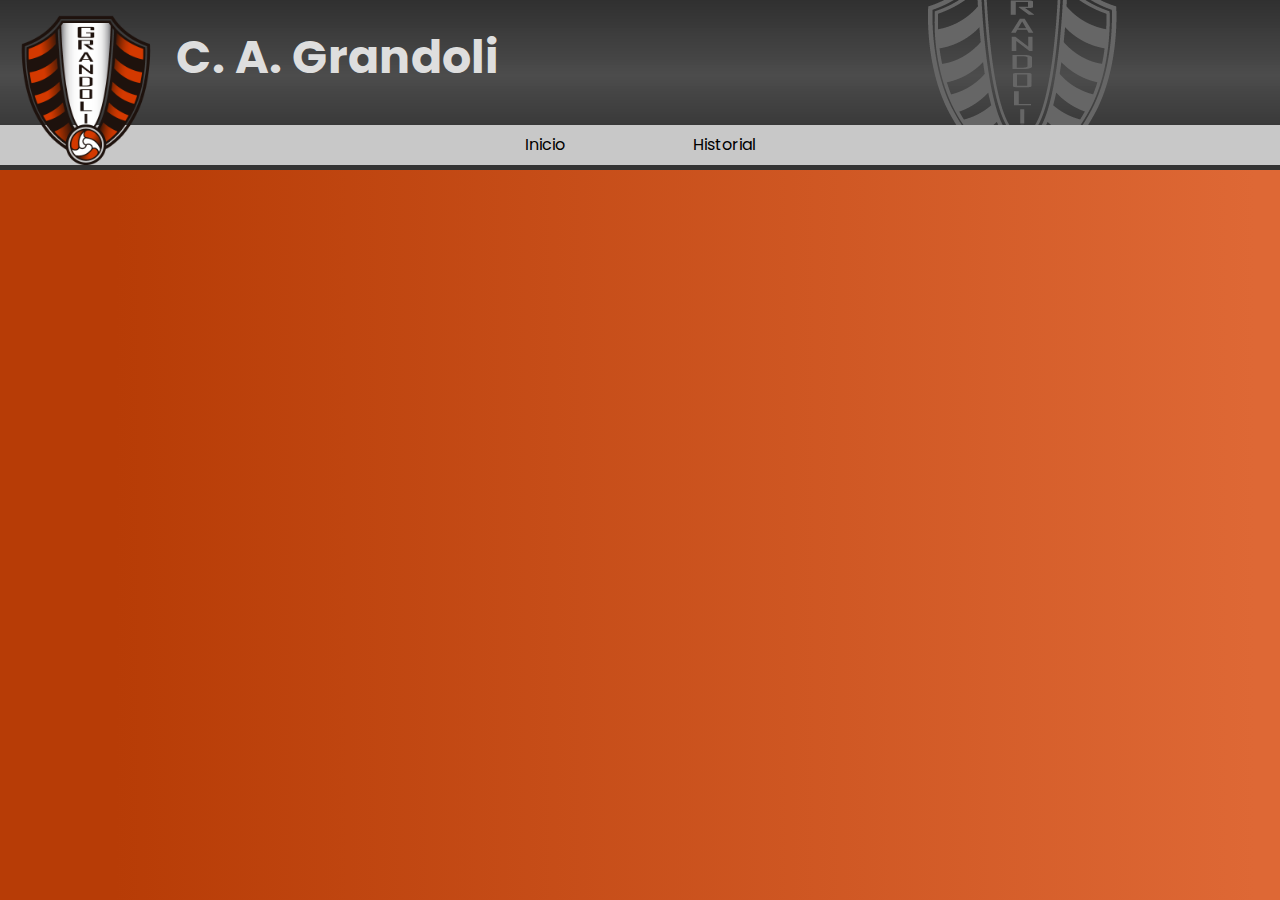
<file: index.html>
<!DOCTYPE html>
<html lang="en">
    <head>
        <meta charset="utf-8">
        <link rel="stylesheet" href="styles_1.css">
        <link rel="stylesheet" href="normalize.css">
        <link rel="preconnect" href="https://fonts.googleapis.com">
        <link rel="preconnect" href="https://fonts.gstatic.com" crossorigin>
        <link href="https://fonts.googleapis.com/css2?family=Poppins:wght@600&display=swap" rel="stylesheet">
        <link rel="stylesheet" href="https://cdnjs.cloudflare.com/ajax/libs/font-awesome/6.0.0-beta3/css/all.min.css">
        <link rel="icon" href="Imagenes/Logo/logo.ico" type="image/x-icon">
        <title>C. A. Grandoli</title>
    </head>
    <body>
        <header class="encabezado">
            <div class="encabezado_cont-imagen">
                <a href="index.html"><img src="Imagenes/Logo/grandoli.png"></a>
            </div>
            <div class="encabezado_cont-titulo">
                <h1>C. A. Grandoli</h1>
            </div>
        </header>
        <nav class="cont-menu">
                <ul class="menu-list">
                    <li class="menu_item"><a href="index.html">Inicio</a></li>
                    <li class="menu_item"><a href="historial.html">Historial</a></li>
                </ul>
        </nav>
        <main class="cont-main">
            <div class="cont-news">
                <a href="index.html/#fecha_22">
                    <section class="last-new">
                        <div class="new_encabezado">
                            <h2></h2>
                        </div>
                        <p></p>
                    </section>
                </a>
            </div>
        </main>
    </body>
</html>
</file>
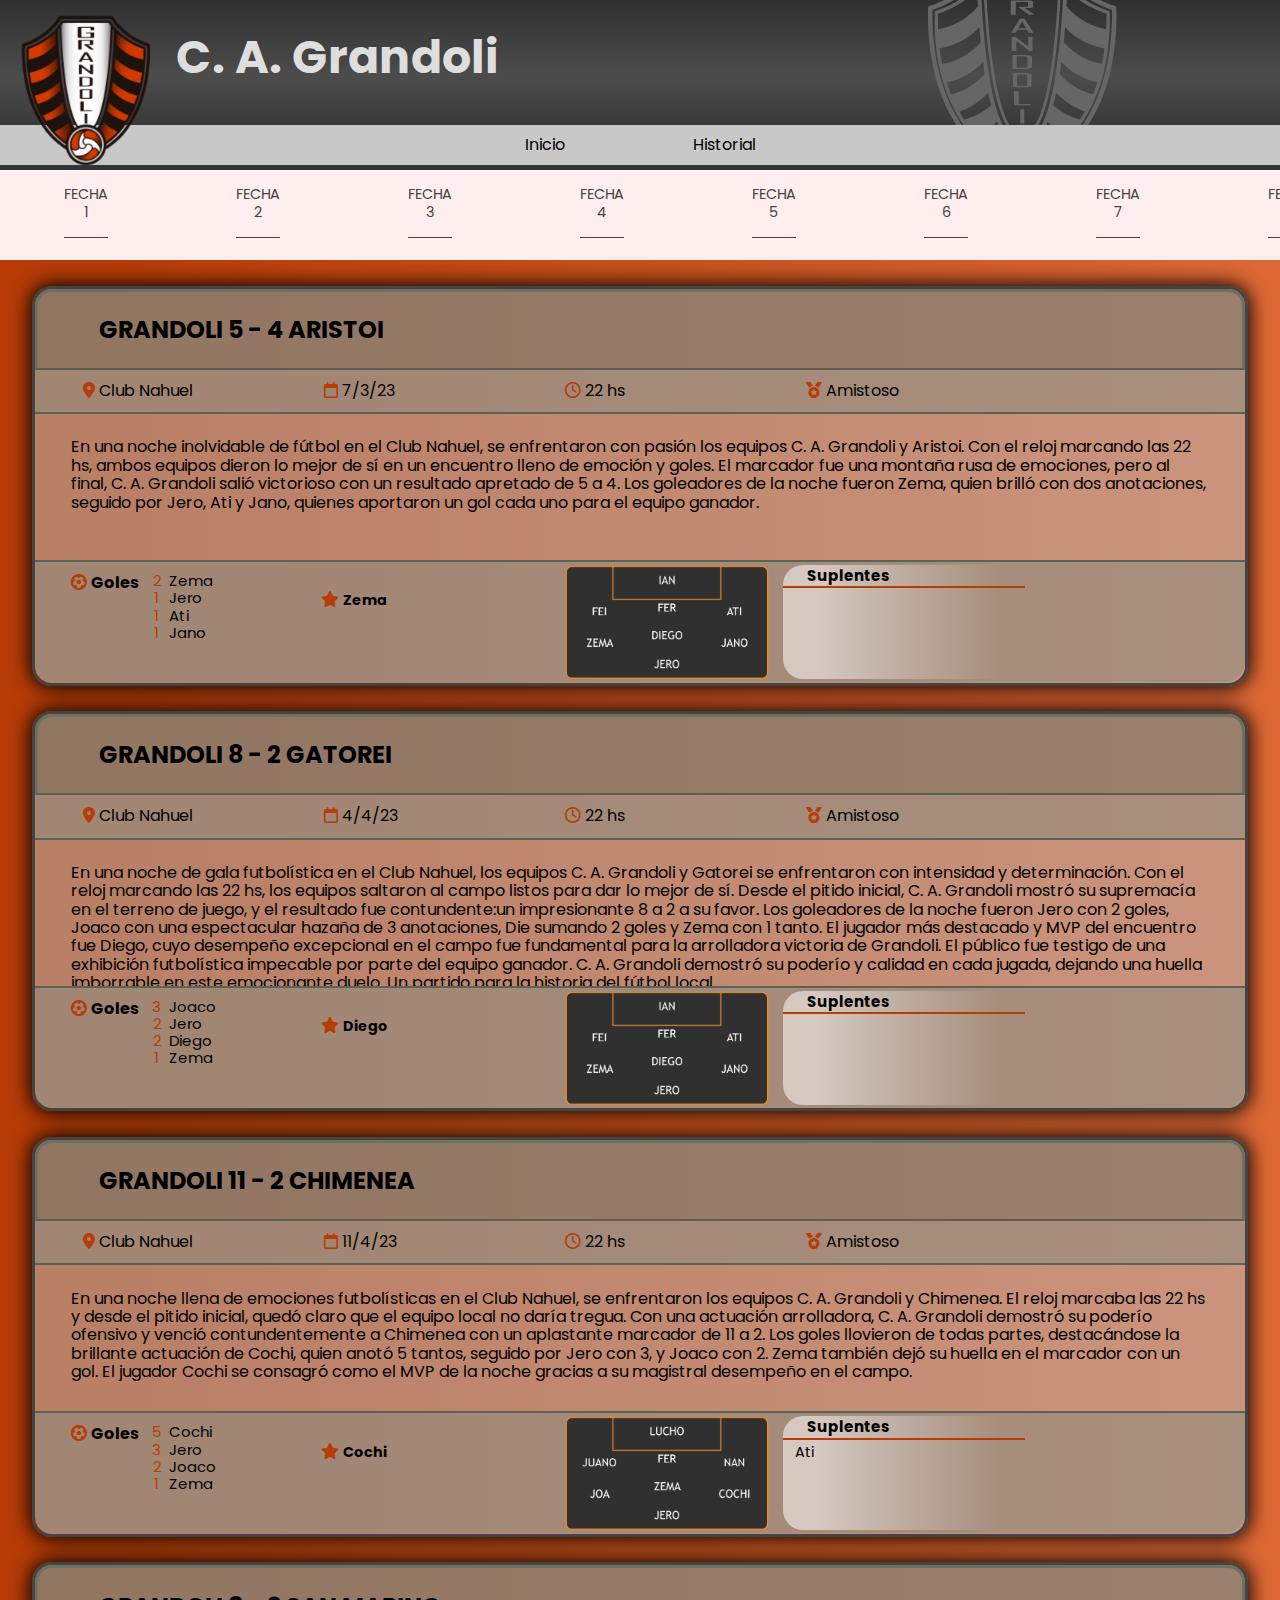
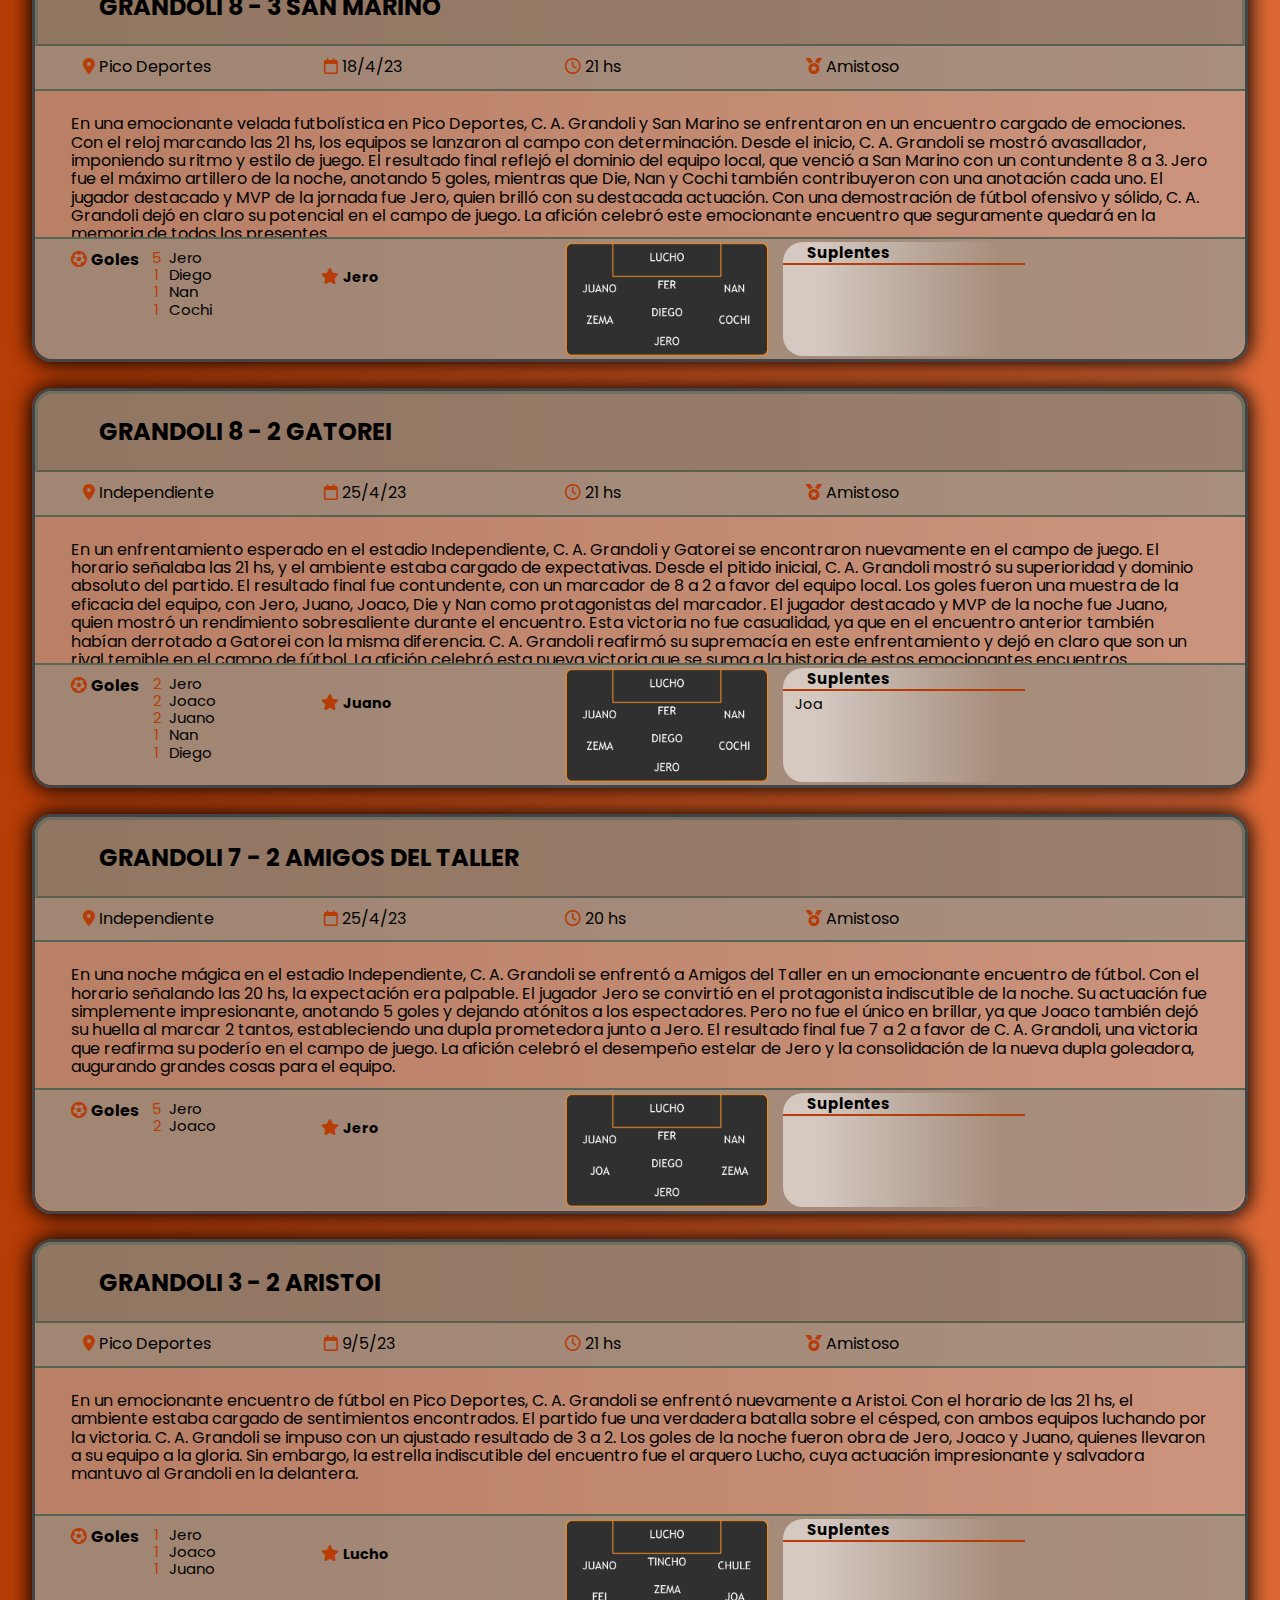
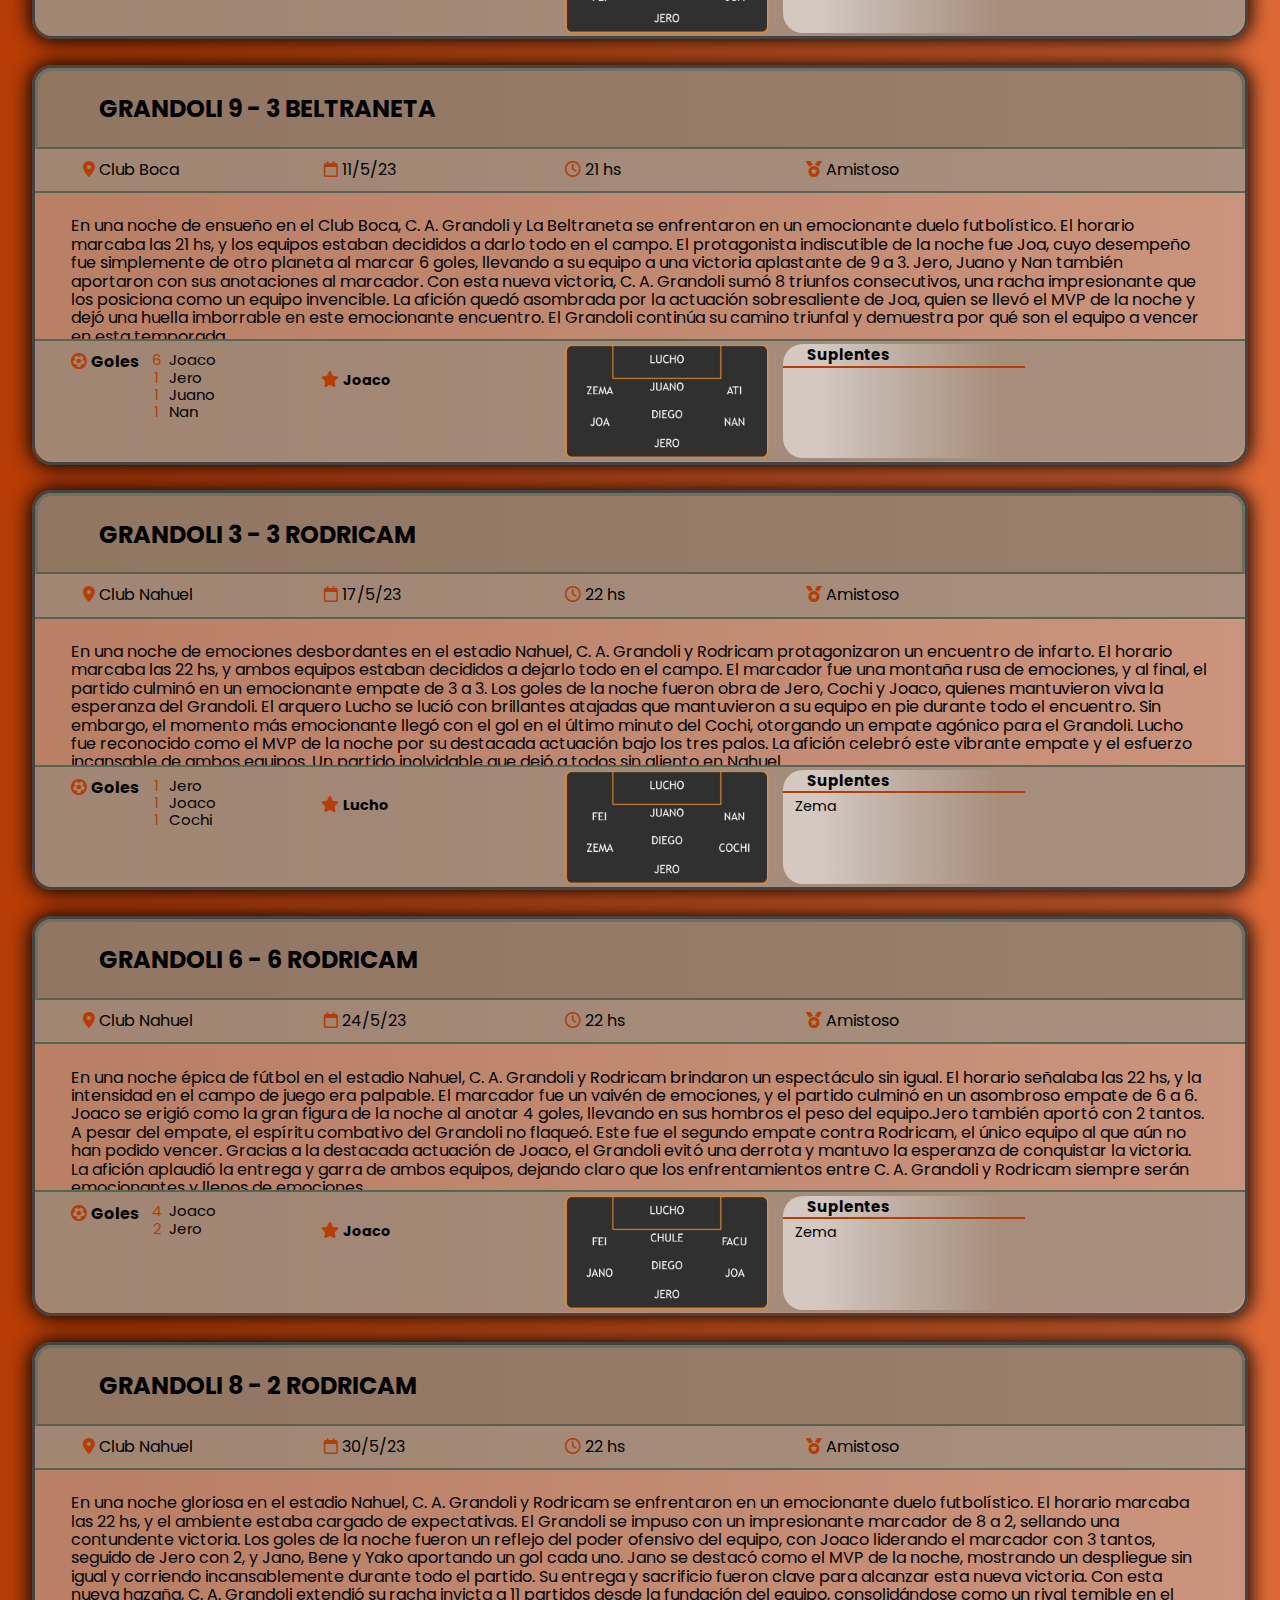
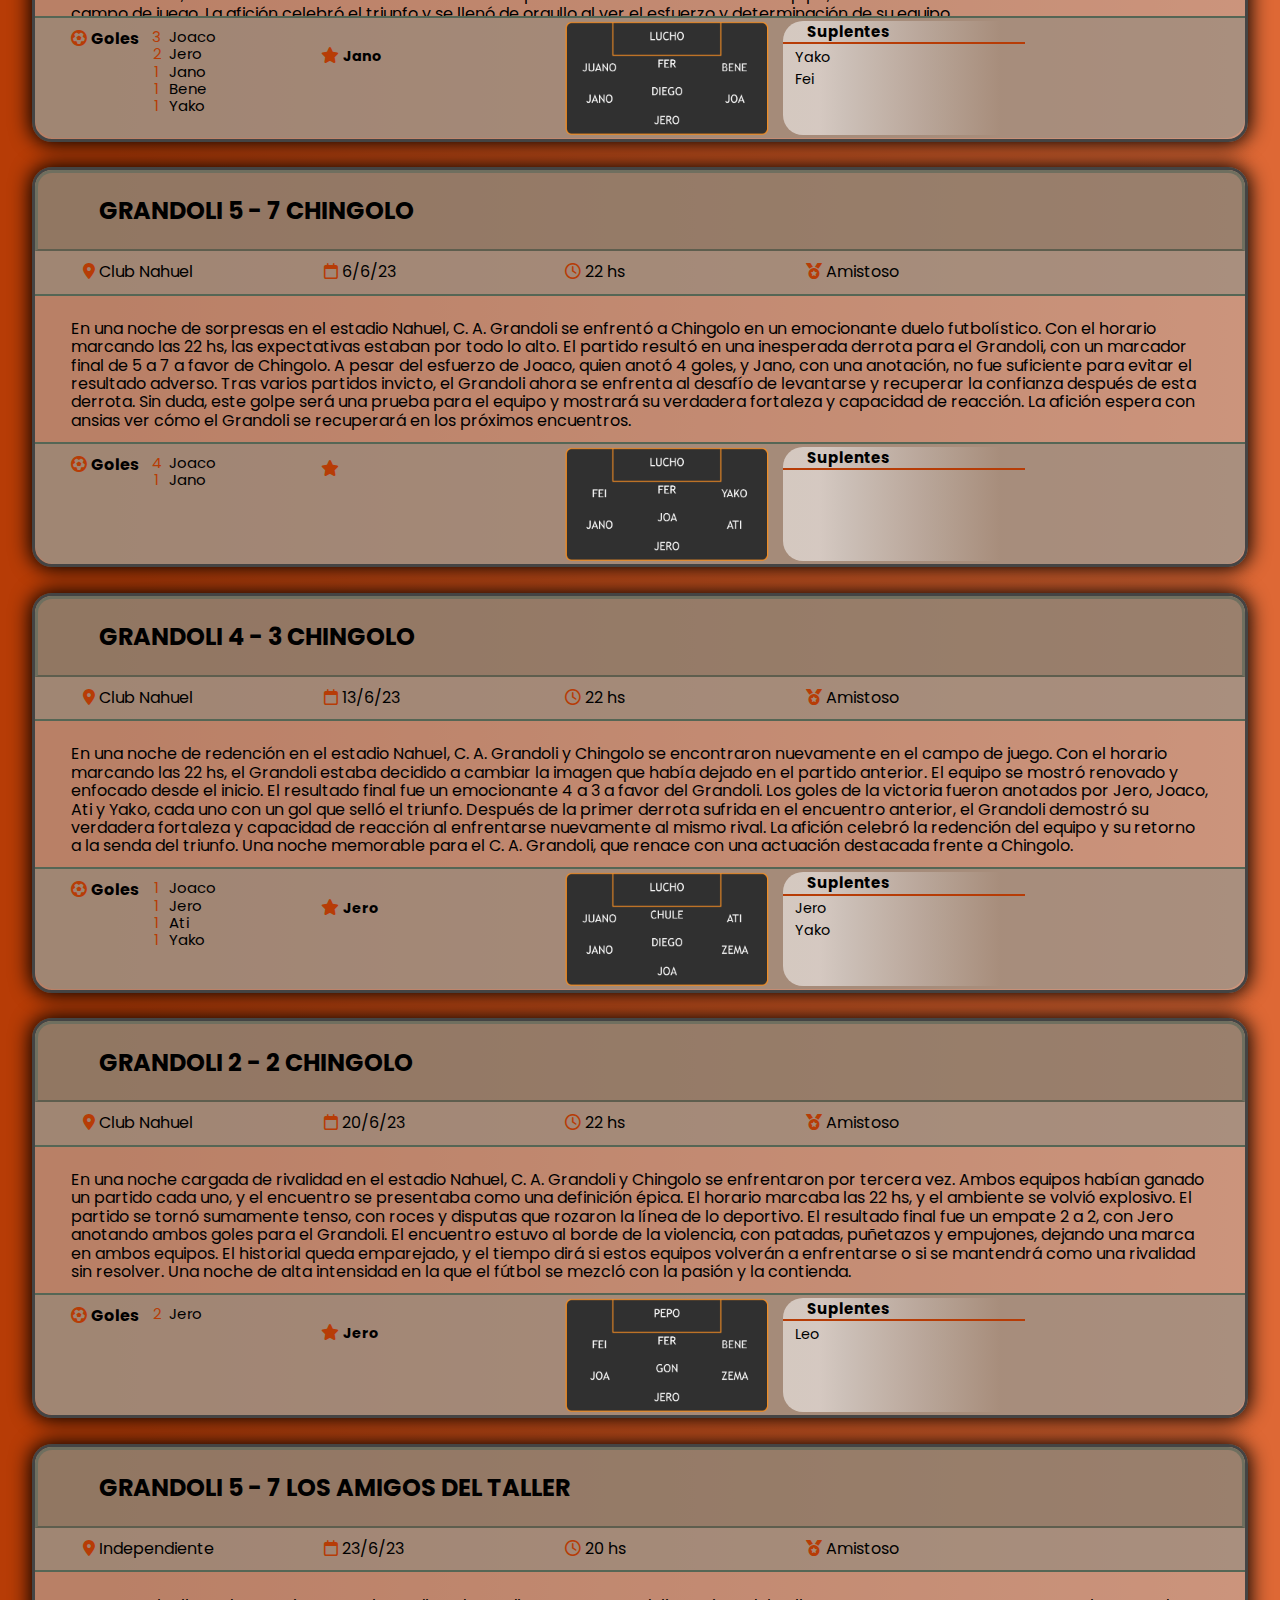
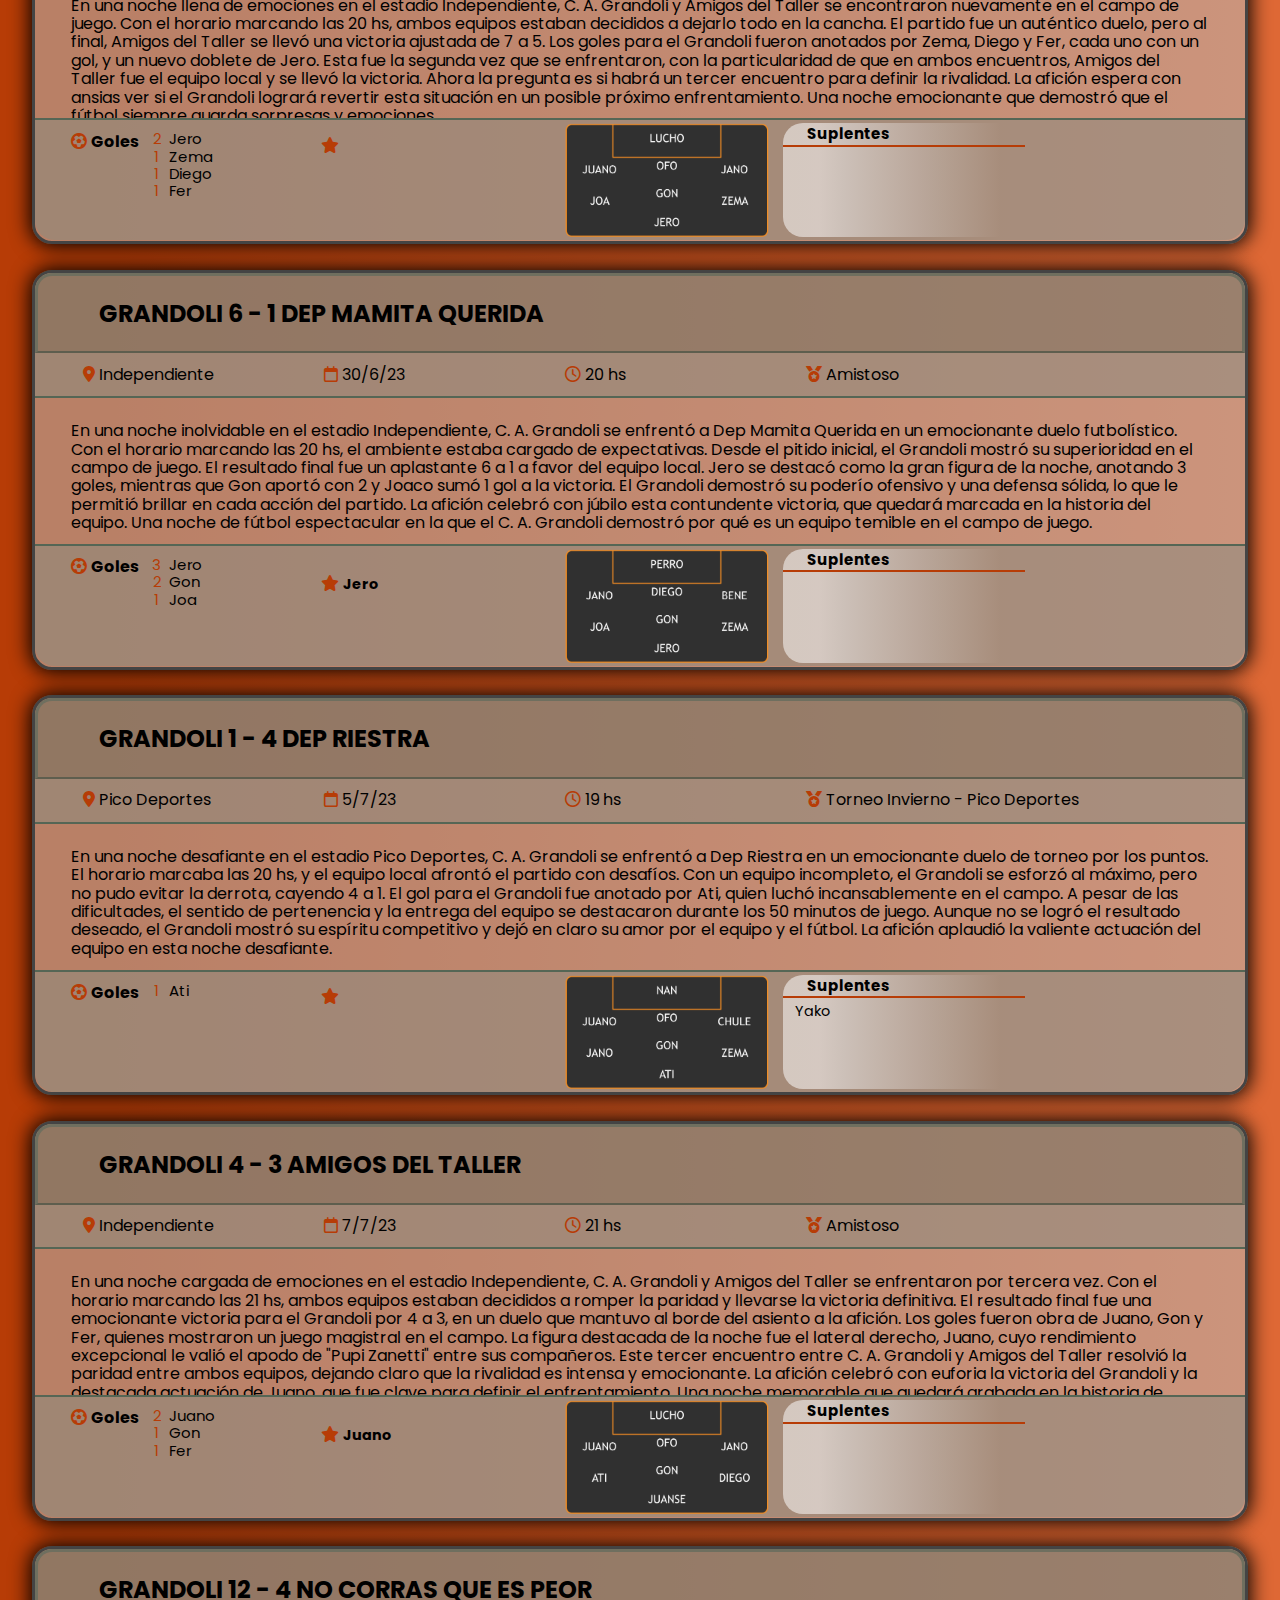
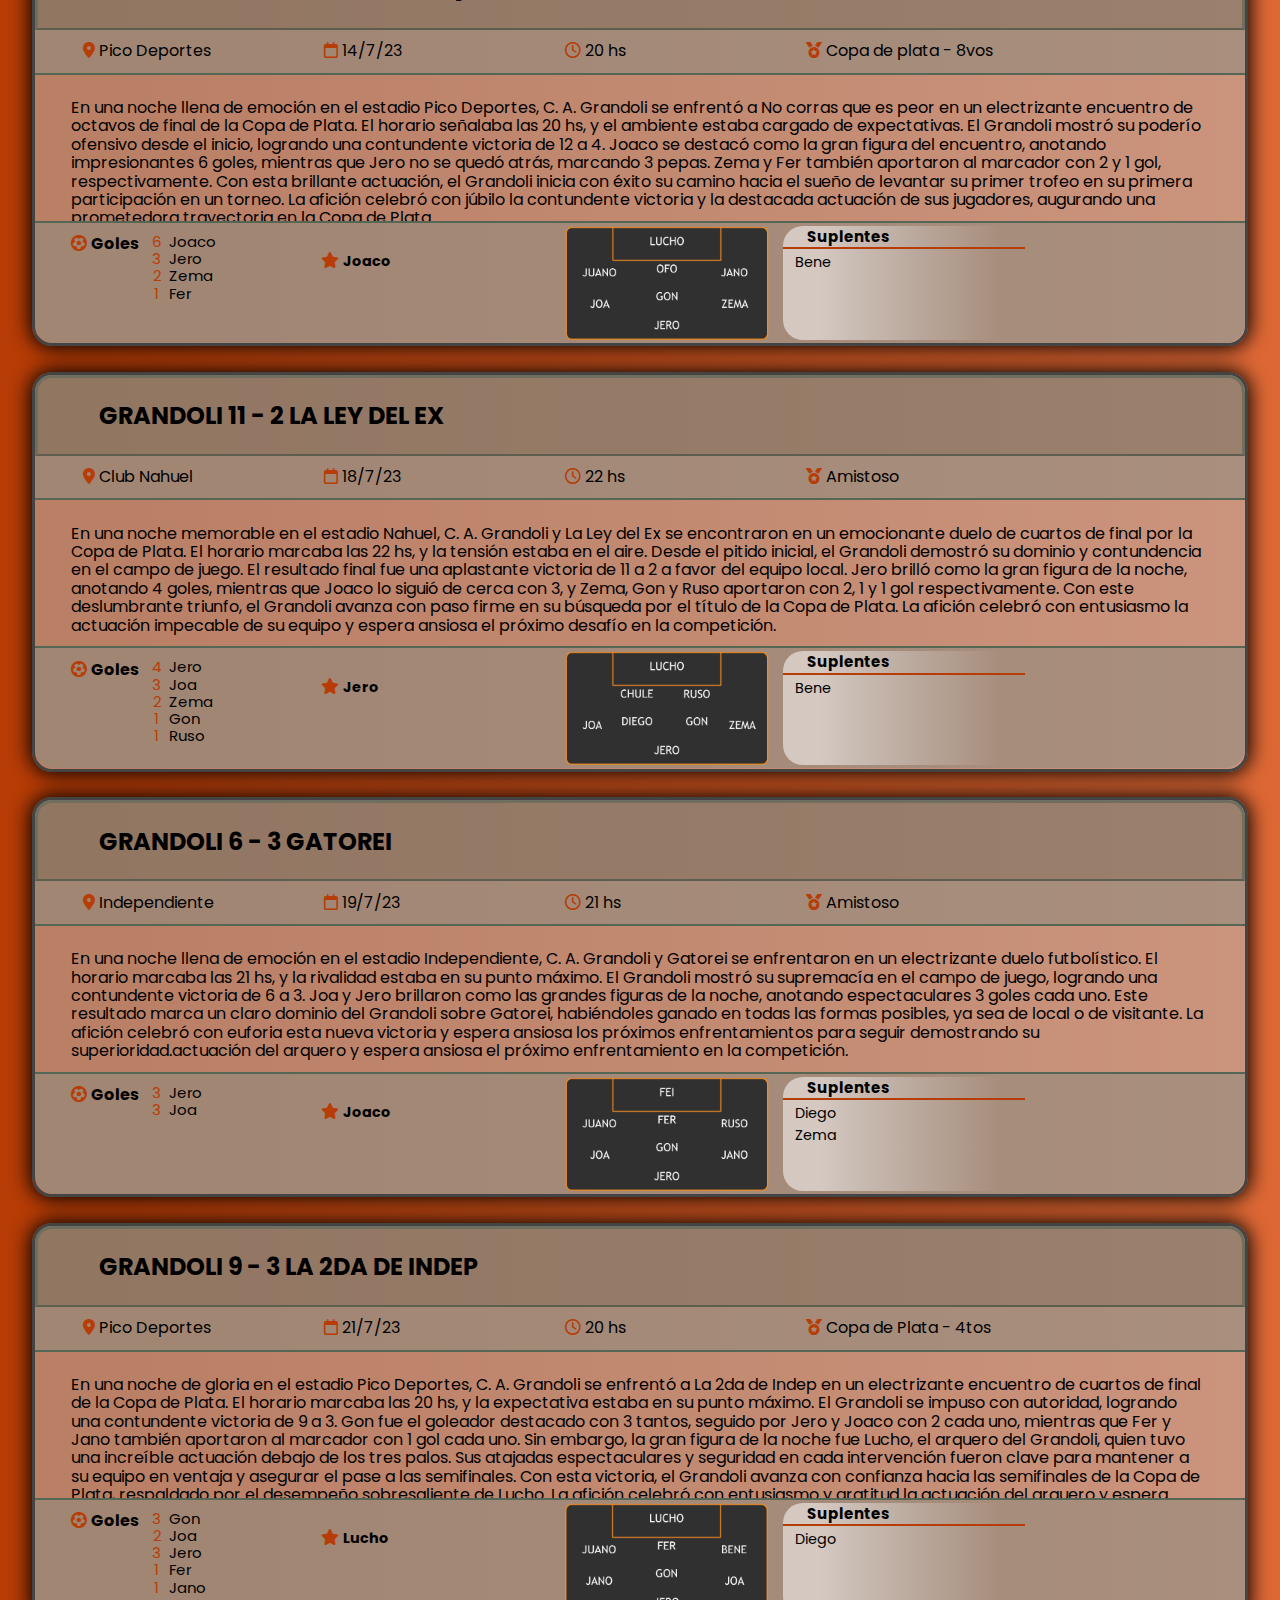
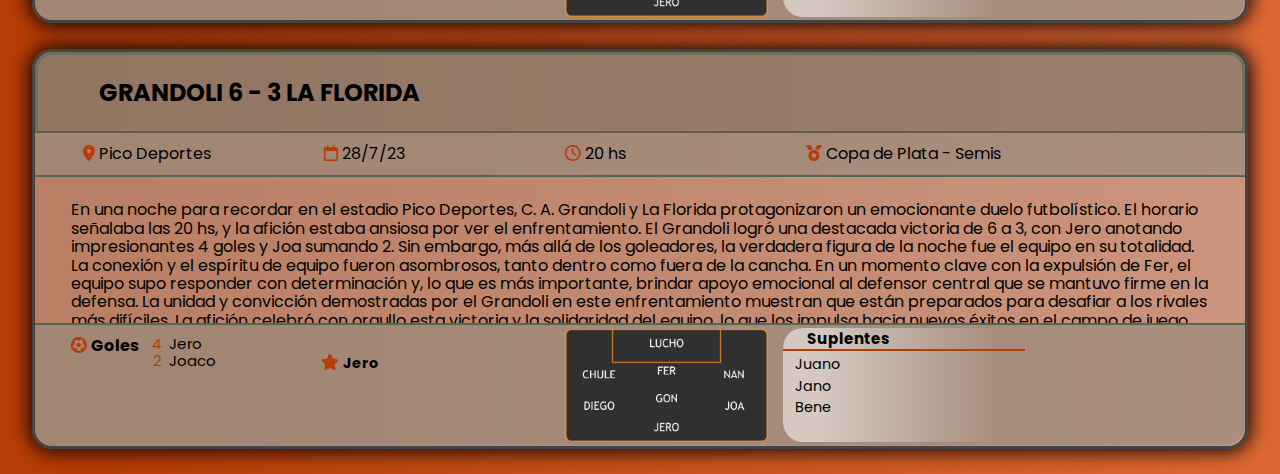
<file: historial.html>
<!DOCTYPE html>
<html lang="en">
    <head>
        <meta charset="utf-8">
        <link rel="stylesheet" href="styles_1.css">
        <link rel="stylesheet" href="normalize.css">
        <link rel="preconnect" href="https://fonts.googleapis.com">
        <link rel="preconnect" href="https://fonts.gstatic.com" crossorigin>
        <link href="https://fonts.googleapis.com/css2?family=Poppins:wght@600&display=swap" rel="stylesheet">
        <link rel="stylesheet" href="https://cdnjs.cloudflare.com/ajax/libs/font-awesome/6.0.0-beta3/css/all.min.css">
        <link rel="icon" href="Imagenes/Logo/logo.ico" type="image/x-icon">
        <title>C. A. Grandoli</title>
    </head>
    <body>
        <header class="encabezado">
            <div class="encabezado_cont-imagen">
                <a href="index.html"><img src="Imagenes/Logo/grandoli.png"></a>
            </div>
            <div class="encabezado_cont-titulo">
                <h1>C. A. Grandoli</h1>
            </div>
        </header>
        <nav class="cont-menu">
                <ul class="menu-list">
                    <li class="menu_item"><a href="index.html">Inicio</a></li>
                    <li class="menu_item"><a href="historial.html">Historial</a></li>
                </ul>
        </nav>
        </div>
        <main class="cont-main">
            <nav class="cont-fechas">
                <ul class="fechas_list">
                    <li><a href="#fecha_1">FECHA 1</a></li>
                    <li><a href="#fecha_2">FECHA 2</a></li>
                    <li><a href="#fecha_3">FECHA 3</a></li>
                    <li><a href="#fecha_4">FECHA 4</a></li>
                    <li><a href="#fecha_5">FECHA 5</a></li>
                    <li><a href="#fecha_6">FECHA 6</a></li>
                    <li><a href="#fecha_7">FECHA 7</a></li>
                    <li><a href="#fecha_8">FECHA 8</a></li>
                    <li><a href="#fecha_9">FECHA 9</a></li>
                    <li><a href="#fecha_10">FECHA 10</a></li>
                    <li><a href="#fecha_11">FECHA 11</a></li>
                    <li><a href="#fecha_12">FECHA 12</a></li>
                    <li><a href="#fecha_13">FECHA 13</a></li>
                    <li><a href="#fecha_14">FECHA 14</a></li>
                    <li><a href="#fecha_15">FECHA 15</a></li>
                    <li><a href="#fecha_16">FECHA 16</a></li>
                    <li><a href="#fecha_17">FECHA 17</a></li>
                    <li><a href="#fecha_18">FECHA 18</a></li>
                    <li><a href="#fecha_19">FECHA 19</a></li>
                    <li><a href="#fecha_20">FECHA 20</a></li>
                    <li><a href="#fecha_21">FECHA 21</a></li>
                    <li><a href="#fecha_22">FECHA 22</a></li>
                    <li><a href="#fecha_23">FECHA 23</a></li>
                    <li><a href="#fecha_24">FECHA 24</a></li>
                    <li><a href="#fecha_25">FECHA 25</a></li>
                    <li><a href="#fecha_26">FECHA 26</a></li>
                    <li><a href="#fecha_27">FECHA 27</a></li>
                    <li><a href="#fecha_28">FECHA 28</a></li>
                    <li><a href="#fecha_29">FECHA 29</a></li>
                    <li><a href="#fecha_30">FECHA 30</a></li>
                </ul>
            </nav>
            <div class="cont-section">
                <section class="contenedor" id="fecha_1">
                    <header class="cont-encabezado">
                        <h2>GRANDOLI 5 - 4 ARISTOI</h2>
                    </header>
                    <div class="match-data">
                        <div class="ubicacion">
                            <i class="fa-solid fa-location-dot" style="color: #b73c06;"></i>
                            <p>Club Nahuel</p>
                        </div>
                        <div class="fecha">
                            <i class="fa-regular fa-calendar" style="color: #b73c06;"></i>
                            <p>7/3/23</p>
                        </div>
                        <div class="horario">
                            <i class="fa-regular fa-clock" style="color: #b73c06;"></i>
                            <p>22 hs</p>
                        </div>
                        <div class="motivo">
                            <i class="fa-solid fa-medal" style="color: #b73c06;"></i>
                            <p>Amistoso</p>
                        </div>
                    </div>
                    <div class="cronica">
                        <p>
                            En una noche inolvidable de fútbol en el Club Nahuel, se enfrentaron con pasión los equipos C. A. Grandoli y Aristoi.
                            Con el reloj marcando las 22 hs, ambos equipos dieron lo mejor de sí en un encuentro lleno de emoción y goles.    
                            El marcador fue una montaña rusa de emociones, pero al final, C. A. Grandoli salió victorioso con un resultado apretado de 5 a 4.
                            Los goleadores de la noche fueron Zema, quien brilló con dos anotaciones, seguido por Jero, Ati y Jano,
                            quienes aportaron un gol cada uno para el equipo ganador.
                        </p>
                    </div>
                    <div class="match-info">
                        <div class="goles">
                            <i class="fa-solid fa-futbol" style="color: #b73c06;"></i>
                            <h4>Goles</h4>
                        </div>
                            <ul class="goles_lista">
                                <li>
                                    <p class="gol">2</p>
                                    <p>Zema</p>
                                </li>
                                <li>
                                    <p class="gol">1</p>
                                    <p>Jero</p></li>
                                <li>
                                    <p class="gol">1</p>
                                    <p>Ati</p></li>
                                <li>
                                    <p class="gol">1</p>
                                    <p>Jano</p></li>
                            </ul>
                        <div class="mvp">
                            <i class="fa-solid fa-star" style="color: #b73c06;"></i>
                            <h5>Zema</h5>
                        </div>
                        <div class="formacion">
                            <img class="formacion_img" src="Imagenes/Formaciones/fecha_1.png">
                        </div>
                        <div class="suplentes">
                            <div class="suplentes-info">
                                <h5 class="suplentes-info__encabezado">Suplentes</h5>
                                <ul>
                                    <li></li>
                                    <li></li>
                                    <li></li>
                                </ul>
                            </div>
                        <div>
                        </div>
                </div>
                </section>
                <section class="contenedor" id="fecha_2">
                    <header class="cont-encabezado">
                        <h2>GRANDOLI 8 - 2 GATOREI</h2>
                    </header>
                    <div class="match-data">
                        <div class="ubicacion">
                            <i class="fa-solid fa-location-dot" style="color: #b73c06;"></i>
                            <p>Club Nahuel</p>
                        </div>
                        <div class="fecha">
                            <i class="fa-regular fa-calendar" style="color: #b73c06;"></i>
                            <p>4/4/23</p>
                        </div>
                        <div class="horario">
                            <i class="fa-regular fa-clock" style="color: #b73c06;"></i>
                            <p>22 hs</p>
                        </div>
                        <div class="motivo">
                            <i class="fa-solid fa-medal" style="color: #b73c06;"></i>
                            <p>Amistoso</p>
                        </div>
                    </div>
                    <div class="cronica">
                        <p>
                            En una noche de gala futbolística en el Club Nahuel, los equipos C. A. Grandoli y Gatorei se enfrentaron con intensidad y determinación.
                            Con el reloj marcando las 22 hs, los equipos saltaron al campo listos para dar lo mejor de sí.
                            Desde el pitido inicial, C. A. Grandoli mostró su supremacía en el terreno de juego, y el resultado fue contundente:un impresionante 8 a 2 a su favor.
                            Los goleadores de la noche fueron Jero con 2 goles, Joaco con una espectacular hazaña de 3 anotaciones, Die sumando 2 goles y Zema con 1 tanto.
                            El jugador más destacado y MVP del encuentro fue Diego, cuyo desempeño excepcional en el campo fue fundamental para la arrolladora victoria de Grandoli.
                            El público fue testigo de una exhibición futbolística impecable por parte del equipo ganador.
                            C. A. Grandoli demostró su poderío y calidad en cada jugada, dejando una huella imborrable en este emocionante duelo. Un partido para la historia del fútbol local.
                        </p>
                    </div>
                    <div class="match-info">
                        <div class="goles">
                            <i class="fa-solid fa-futbol" style="color: #b73c06;"></i>
                            <h4>Goles</h4>
                        </div>
                            <ul class="goles_lista">
                                <li>
                                    <p class="gol">3</p>
                                    <p>Joaco</p>
                                </li>
                                <li>
                                    <p class="gol">2</p>
                                    <p>Jero</p></li>
                                <li>
                                    <p class="gol">2</p>
                                    <p>Diego</p></li>
                                <li>
                                    <p class="gol">1</p>
                                    <p>Zema</p></li>
                            </ul>
                        <div class="mvp">
                            <i class="fa-solid fa-star" style="color: #b73c06;"></i>
                            <h5>Diego</h5>
                        </div>
                        <div class="formacion">
                            <img class="formacion_img" src="Imagenes/Formaciones/fecha_1.png">
                        </div>
                        <div class="suplentes">
                            <div class="suplentes-info">
                                <h5 class="suplentes-info__encabezado">Suplentes</h5>
                                <ul>
                                    <li></li>
                                    <li></li>
                                    <li></li>
                                </ul>
                            </div>
                        <div>
                        </div>
                </div>
                </section>
                <section class="contenedor" id="fecha_3">
                    <header class="cont-encabezado">
                        <h2>GRANDOLI 11 - 2 CHIMENEA</h2>
                    </header>
                    <div class="match-data">
                        <div class="ubicacion">
                            <i class="fa-solid fa-location-dot" style="color: #b73c06;"></i>
                            <p>Club Nahuel</p>
                        </div>
                        <div class="fecha">
                            <i class="fa-regular fa-calendar" style="color: #b73c06;"></i>
                            <p>11/4/23</p>
                        </div>
                        <div class="horario">
                            <i class="fa-regular fa-clock" style="color: #b73c06;"></i>
                            <p>22 hs</p>
                        </div>
                        <div class="motivo">
                            <i class="fa-solid fa-medal" style="color: #b73c06;"></i>
                            <p>Amistoso</p>
                        </div>
                    </div>
                    <div class="cronica">
                        <p>
                            En una noche llena de emociones futbolísticas en el Club Nahuel, se enfrentaron los equipos C. A. Grandoli y Chimenea.
                            El reloj marcaba las 22 hs y desde el pitido inicial, quedó claro que el equipo local no daría tregua.
                            Con una actuación arrolladora, C. A. Grandoli demostró su poderío ofensivo y venció contundentemente a Chimenea con un aplastante marcador de 11 a 2.
                            Los goles llovieron de todas partes, destacándose la brillante actuación de Cochi, quien anotó 5 tantos,
                            seguido por Jero con 3, y Joaco con 2. Zema también dejó su huella en el marcador con un gol.
                            El jugador Cochi se consagró como el MVP de la noche gracias a su magistral desempeño en el campo.
                        </p>
                    </div>
                    <div class="match-info">
                        <div class="goles">
                            <i class="fa-solid fa-futbol" style="color: #b73c06;"></i>
                            <h4>Goles</h4>
                        </div>
                            <ul class="goles_lista">
                                <li>
                                    <p class="gol">5</p>
                                    <p>Cochi</p>
                                </li>
                                <li>
                                    <p class="gol">3</p>
                                    <p>Jero</p></li>
                                <li>
                                    <p class="gol">2</p>
                                    <p>Joaco</p></li>
                                <li>
                                    <p class="gol">1</p>
                                    <p>Zema</p></li>
                            </ul>
                        <div class="mvp">
                            <i class="fa-solid fa-star" style="color: #b73c06;"></i>
                            <h5>Cochi</h5>
                        </div>
                        <div class="formacion">
                            <img class="formacion_img" src="Imagenes/Formaciones/fecha_3.png">
                        </div>
                        <div class="suplentes">
                            <div class="suplentes-info">
                                <h5 class="suplentes-info__encabezado">Suplentes</h5>
                                <ul>
                                    <li>Ati</li>
                                    <li></li>
                                    <li></li>
                                </ul>
                            </div>
                        <div>
                        </div>
                </div>
                </section>
                <section class="contenedor" id="fecha_4">
                    <header class="cont-encabezado">
                        <h2>GRANDOLI 8 - 3 SAN MARINO</h2>
                    </header>
                    <div class="match-data">
                        <div class="ubicacion">
                            <i class="fa-solid fa-location-dot" style="color: #b73c06;"></i>
                            <p>Pico Deportes</p>
                        </div>
                        <div class="fecha">
                            <i class="fa-regular fa-calendar" style="color: #b73c06;"></i>
                            <p>18/4/23</p>
                        </div>
                        <div class="horario">
                            <i class="fa-regular fa-clock" style="color: #b73c06;"></i>
                            <p>21 hs</p>
                        </div>
                        <div class="motivo">
                            <i class="fa-solid fa-medal" style="color: #b73c06;"></i>
                            <p>Amistoso</p>
                        </div>
                    </div>
                    <div class="cronica">
                        <p>
                            En una emocionante velada futbolística en Pico Deportes, C. A. Grandoli y San Marino se enfrentaron en un encuentro cargado de emociones.
                            Con el reloj marcando las 21 hs, los equipos se lanzaron al campo con determinación.
                            Desde el inicio, C. A. Grandoli se mostró avasallador, imponiendo su ritmo y estilo de juego.
                            El resultado final reflejó el dominio del equipo local, que venció a San Marino con un contundente 8 a 3.
                            Jero fue el máximo artillero de la noche, anotando 5 goles, mientras que Die, Nan y Cochi también contribuyeron con una anotación cada uno.
                            El jugador destacado y MVP de la jornada fue Jero, quien brilló con su destacada actuación.
                            Con una demostración de fútbol ofensivo y sólido, C. A. Grandoli dejó en claro su potencial en el campo de juego.
                            La afición celebró este emocionante encuentro que seguramente quedará en la memoria de todos los presentes.
                        </p>
                    </div>
                    <div class="match-info">
                        <div class="goles">
                            <i class="fa-solid fa-futbol" style="color: #b73c06;"></i>
                            <h4>Goles</h4>
                        </div>
                            <ul class="goles_lista">
                                <li>
                                    <p class="gol">5</p>
                                    <p>Jero</p>
                                </li>
                                <li>
                                    <p class="gol">1</p>
                                    <p>Diego</p></li>
                                <li>
                                    <p class="gol">1</p>
                                    <p>Nan</p></li>
                                <li>
                                    <p class="gol">1</p>
                                    <p>Cochi</p></li>
                            </ul>
                        <div class="mvp">
                            <i class="fa-solid fa-star" style="color: #b73c06;"></i>
                            <h5>Jero</h5>
                        </div>
                        <div class="formacion">
                            <img class="formacion_img" src="Imagenes/Formaciones/fecha_4.png">
                        </div>
                        <div class="suplentes">
                            <div class="suplentes-info">
                                <h5 class="suplentes-info__encabezado">Suplentes</h5>
                                <ul>
                                    <li></li>
                                    <li></li>
                                    <li></li>
                                </ul>
                            </div>
                        <div>
                        </div>
                </div>
                </section>
                <section class="contenedor" id="fecha_5">
                    <header class="cont-encabezado">
                        <h2>GRANDOLI 8 - 2 GATOREI</h2>
                    </header>
                    <div class="match-data">
                        <div class="ubicacion">
                            <i class="fa-solid fa-location-dot" style="color: #b73c06;"></i>
                            <p>Independiente</p>
                        </div>
                        <div class="fecha">
                            <i class="fa-regular fa-calendar" style="color: #b73c06;"></i>
                            <p>25/4/23</p>
                        </div>
                        <div class="horario">
                            <i class="fa-regular fa-clock" style="color: #b73c06;"></i>
                            <p>21 hs</p>
                        </div>
                        <div class="motivo">
                            <i class="fa-solid fa-medal" style="color: #b73c06;"></i>
                            <p>Amistoso</p>
                        </div>
                    </div>
                    <div class="cronica">
                        <p>
                            En un enfrentamiento esperado en el estadio Independiente, C. A. Grandoli y Gatorei se encontraron nuevamente en el campo de juego.
                            El horario señalaba las 21 hs, y el ambiente estaba cargado de expectativas.
                            Desde el pitido inicial, C. A. Grandoli mostró su superioridad y dominio absoluto del partido.
                            El resultado final fue contundente, con un marcador de 8 a 2 a favor del equipo local.
                            Los goles fueron una muestra de la eficacia del equipo, con Jero, Juano, Joaco, Die y Nan como protagonistas del marcador.
                            El jugador destacado y MVP de la noche fue Juano, quien mostró un rendimiento sobresaliente durante el encuentro.
                            Esta victoria no fue casualidad, ya que en el encuentro anterior también habían derrotado a Gatorei con la misma diferencia.
                            C. A. Grandoli reafirmó su supremacía en este enfrentamiento y dejó en claro que son un rival temible en el campo de fútbol.
                            La afición celebró esta nueva victoria que se suma a la historia de estos emocionantes encuentros.
                        </p>
                    </div>
                    <div class="match-info">
                        <div class="goles">
                            <i class="fa-solid fa-futbol" style="color: #b73c06;"></i>
                            <h4>Goles</h4>
                        </div>
                            <ul class="goles_lista">
                                <li>
                                    <p class="gol">2</p>
                                    <p>Jero</p>
                                </li>
                                <li>
                                    <p class="gol">2</p>
                                    <p>Joaco</p>
                                </li>
                                <li>
                                    <p class="gol">2</p>
                                    <p>Juano</p>
                                </li>
                                <li>
                                    <p class="gol">1</p>
                                    <p>Nan</p>
                                </li>
                                <li>
                                    <p class="gol">1</p>
                                    <p>Diego</p>
                                </li>
                            </ul>
                        <div class="mvp">
                            <i class="fa-solid fa-star" style="color: #b73c06;"></i>
                            <h5>Juano</h5>
                        </div>
                        <div class="formacion">
                            <img class="formacion_img" src="Imagenes/Formaciones/fecha_5.png">
                        </div>
                        <div class="suplentes">
                            <div class="suplentes-info">
                                <h5 class="suplentes-info__encabezado">Suplentes</h5>
                                <ul>
                                    <li>Joa</li>
                                    <li></li>
                                    <li></li>
                                </ul>
                            </div>
                        <div>
                        </div>
                </div>
                </section>
                <section class="contenedor" id="fecha_6">
                    <header class="cont-encabezado">
                        <h2>GRANDOLI 7 - 2 AMIGOS DEL TALLER</h2>
                    </header>
                    <div class="match-data">
                        <div class="ubicacion">
                            <i class="fa-solid fa-location-dot" style="color: #b73c06;"></i>
                            <p>Independiente</p>
                        </div>
                        <div class="fecha">
                            <i class="fa-regular fa-calendar" style="color: #b73c06;"></i>
                            <p>25/4/23</p>
                        </div>
                        <div class="horario">
                            <i class="fa-regular fa-clock" style="color: #b73c06;"></i>
                            <p>20 hs</p>
                        </div>
                        <div class="motivo">
                            <i class="fa-solid fa-medal" style="color: #b73c06;"></i>
                            <p>Amistoso</p>
                        </div>
                    </div>
                    <div class="cronica">
                        <p>
                            En una noche mágica en el estadio Independiente, C. A. Grandoli se enfrentó a Amigos del Taller en un emocionante encuentro de fútbol.
                            Con el horario señalando las 20 hs, la expectación era palpable.
                            El jugador Jero se convirtió en el protagonista indiscutible de la noche. Su actuación fue simplemente impresionante, anotando 5 goles y dejando atónitos a los espectadores.
                            Pero no fue el único en brillar, ya que Joaco también dejó su huella al marcar 2 tantos, estableciendo una dupla prometedora junto a Jero.                        
                            El resultado final fue 7 a 2 a favor de C. A. Grandoli, una victoria que reafirma su poderío en el campo de juego.
                            La afición celebró el desempeño estelar de Jero y la consolidación de la nueva dupla goleadora, augurando grandes cosas para el equipo.
                        </p>
                    </div>
                    <div class="match-info">
                        <div class="goles">
                            <i class="fa-solid fa-futbol" style="color: #b73c06;"></i>
                            <h4>Goles</h4>
                        </div>
                            <ul class="goles_lista">
                                <li>
                                    <p class="gol">5</p>
                                    <p>Jero</p>
                                </li>
                                <li>
                                    <p class="gol">2</p>
                                    <p>Joaco</p>
                                </li>
                            </ul>
                        <div class="mvp">
                            <i class="fa-solid fa-star" style="color: #b73c06;"></i>
                            <h5>Jero</h5>
                        </div>
                        <div class="formacion">
                            <img class="formacion_img" src="Imagenes/Formaciones/fecha_6.png">
                        </div>
                        <div class="suplentes">
                            <div class="suplentes-info">
                                <h5 class="suplentes-info__encabezado">Suplentes</h5>
                                <ul>
                                    <li></li>
                                    <li></li>
                                    <li></li>
                                </ul>
                            </div>
                        <div>
                        </div>
                </div>
                </section>
                <section class="contenedor" id="fecha_7">
                    <header class="cont-encabezado">
                        <h2>GRANDOLI 3 - 2 ARISTOI</h2>
                    </header>
                    <div class="match-data">
                        <div class="ubicacion">
                            <i class="fa-solid fa-location-dot" style="color: #b73c06;"></i>
                            <p>Pico Deportes</p>
                        </div>
                        <div class="fecha">
                            <i class="fa-regular fa-calendar" style="color: #b73c06;"></i>
                            <p>9/5/23</p>
                        </div>
                        <div class="horario">
                            <i class="fa-regular fa-clock" style="color: #b73c06;"></i>
                            <p>21 hs</p>
                        </div>
                        <div class="motivo">
                            <i class="fa-solid fa-medal" style="color: #b73c06;"></i>
                            <p>Amistoso</p>
                        </div>
                    </div>
                    <div class="cronica">
                        <p>
                            En un emocionante encuentro de fútbol en Pico Deportes, C. A. Grandoli se enfrentó nuevamente a  Aristoi.
                            Con el horario de las 21 hs, el ambiente estaba cargado de sentimientos encontrados.
                            El partido fue una verdadera batalla sobre el césped, con ambos equipos luchando por la victoria.
                            C. A. Grandoli se impuso con un ajustado resultado de 3 a 2.
                            Los goles de la noche fueron obra de Jero, Joaco y Juano, quienes llevaron a su equipo a la gloria.                        
                            Sin embargo, la estrella indiscutible del encuentro fue el arquero Lucho, cuya actuación impresionante y salvadora mantuvo al Grandoli en la delantera.
                        </p>
                    </div>
                    <div class="match-info">
                        <div class="goles">
                            <i class="fa-solid fa-futbol" style="color: #b73c06;"></i>
                            <h4>Goles</h4>
                        </div>
                            <ul class="goles_lista">
                                <li>
                                    <p class="gol">1</p>
                                    <p>Jero</p>
                                </li>
                                <li>
                                    <p class="gol">1</p>
                                    <p>Joaco</p>
                                </li>
                                <li>
                                    <p class="gol">1</p>
                                    <p>Juano</p>
                                </li>
                            </ul>
                        <div class="mvp">
                            <i class="fa-solid fa-star" style="color: #b73c06;"></i>
                            <h5>Lucho</h5>
                        </div>
                        <div class="formacion">
                            <img class="formacion_img" src="Imagenes/Formaciones/fecha_7.png">
                        </div>
                        <div class="suplentes">
                            <div class="suplentes-info">
                                <h5 class="suplentes-info__encabezado">Suplentes</h5>
                                <ul>
                                    <li></li>
                                    <li></li>
                                    <li></li>
                                </ul>
                            </div>
                        <div>
                        </div>
                </div>
                </section>
                <section class="contenedor" id="fecha_8">
                    <header class="cont-encabezado">
                        <h2>GRANDOLI 9 - 3 BELTRANETA</h2>
                    </header>
                    <div class="match-data">
                        <div class="ubicacion">
                            <i class="fa-solid fa-location-dot" style="color: #b73c06;"></i>
                            <p>Club Boca</p>
                        </div>
                        <div class="fecha">
                            <i class="fa-regular fa-calendar" style="color: #b73c06;"></i>
                            <p>11/5/23</p>
                        </div>
                        <div class="horario">
                            <i class="fa-regular fa-clock" style="color: #b73c06;"></i>
                            <p>21 hs</p>
                        </div>
                        <div class="motivo">
                            <i class="fa-solid fa-medal" style="color: #b73c06;"></i>
                            <p>Amistoso</p>
                        </div>
                    </div>
                    <div class="cronica">
                        <p>
                            En una noche de ensueño en el Club Boca, C. A. Grandoli y La Beltraneta se enfrentaron en un emocionante duelo futbolístico.
                            El horario marcaba las 21 hs, y los equipos estaban decididos a darlo todo en el campo.
                            El protagonista indiscutible de la noche fue Joa, cuyo desempeño fue simplemente de otro planeta al marcar 6 goles, llevando a su equipo a una victoria aplastante de 9 a 3.
                            Jero, Juano y Nan también aportaron con sus anotaciones al marcador.                        
                            Con esta nueva victoria, C. A. Grandoli sumó 8 triunfos consecutivos, una racha impresionante que los posiciona como un equipo invencible.                        
                            La afición quedó asombrada por la actuación sobresaliente de Joa, quien se llevó el MVP de la noche y dejó una huella imborrable en este emocionante encuentro.
                            El Grandoli continúa su camino triunfal y demuestra por qué son el equipo a vencer en esta temporada.
                        </p>
                    </div>
                    <div class="match-info">
                        <div class="goles">
                            <i class="fa-solid fa-futbol" style="color: #b73c06;"></i>
                            <h4>Goles</h4>
                        </div>
                            <ul class="goles_lista">
                                <li>
                                    <p class="gol">6</p>
                                    <p>Joaco</p>
                                </li>
                                <li>
                                    <p class="gol">1</p>
                                    <p>Jero</p>
                                </li>
                                <li>
                                    <p class="gol">1</p>
                                    <p>Juano</p>
                                </li>
                                <li>
                                    <p class="gol">1</p>
                                    <p>Nan</p>
                                </li>
                            </ul>
                        <div class="mvp">
                            <i class="fa-solid fa-star" style="color: #b73c06;"></i>
                            <h5>Joaco</h5>
                        </div>
                        <div class="formacion">
                            <img class="formacion_img" src="Imagenes/Formaciones/fecha_8.png">
                        </div>
                        <div class="suplentes">
                            <div class="suplentes-info">
                                <h5 class="suplentes-info__encabezado">Suplentes</h5>
                                <ul>
                                    <li></li>
                                    <li></li>
                                    <li></li>
                                </ul>
                            </div>
                        <div>
                        </div>
                </div>
                </section>
                <section class="contenedor" id="fecha_9">
                    <header class="cont-encabezado">
                        <h2>GRANDOLI 3 - 3 RODRICAM</h2>
                    </header>
                    <div class="match-data">
                        <div class="ubicacion">
                            <i class="fa-solid fa-location-dot" style="color: #b73c06;"></i>
                            <p>Club Nahuel</p>
                        </div>
                        <div class="fecha">
                            <i class="fa-regular fa-calendar" style="color: #b73c06;"></i>
                            <p>17/5/23</p>
                        </div>
                        <div class="horario">
                            <i class="fa-regular fa-clock" style="color: #b73c06;"></i>
                            <p>22 hs</p>
                        </div>
                        <div class="motivo">
                            <i class="fa-solid fa-medal" style="color: #b73c06;"></i>
                            <p>Amistoso</p>
                        </div>
                    </div>
                    <div class="cronica">
                        <p>
                            En una noche de emociones desbordantes en el estadio Nahuel, C. A. Grandoli y Rodricam protagonizaron un encuentro de infarto.
                            El horario marcaba las 22 hs, y ambos equipos estaban decididos a dejarlo todo en el campo.
                            El marcador fue una montaña rusa de emociones, y al final, el partido culminó en un emocionante empate de 3 a 3.
                            Los goles de la noche fueron obra de Jero, Cochi y Joaco, quienes mantuvieron viva la esperanza del Grandoli.                        
                            El arquero Lucho se lució con brillantes atajadas que mantuvieron a su equipo en pie durante todo el encuentro.
                            Sin embargo, el momento más emocionante llegó con el gol en el último minuto del Cochi, otorgando un empate agónico para el Grandoli.                        
                            Lucho fue reconocido como el MVP de la noche por su destacada actuación bajo los tres palos.
                            La afición celebró este vibrante empate y el esfuerzo incansable de ambos equipos.
                            Un partido inolvidable que dejó a todos sin aliento en Nahuel.
                        </p>
                    </div>
                    <div class="match-info">
                        <div class="goles">
                            <i class="fa-solid fa-futbol" style="color: #b73c06;"></i>
                            <h4>Goles</h4>
                        </div>
                            <ul class="goles_lista">
                                <li>
                                    <p class="gol">1</p>
                                    <p>Jero</p>
                                </li>
                                <li>
                                    <p class="gol">1</p>
                                    <p>Joaco</p>
                                </li>
                                <li>
                                    <p class="gol">1</p>
                                    <p>Cochi</p>
                                </li>
                            </ul>
                        <div class="mvp">
                            <i class="fa-solid fa-star" style="color: #b73c06;"></i>
                            <h5>Lucho</h5>
                        </div>
                        <div class="formacion">
                            <img class="formacion_img" src="Imagenes/Formaciones/fecha_9.png">
                        </div>
                        <div class="suplentes">
                            <div class="suplentes-info">
                                <h5 class="suplentes-info__encabezado">Suplentes</h5>
                                <ul>
                                    <li>Zema</li>
                                    <li></li>
                                    <li></li>
                                </ul>
                            </div>
                        <div>
                        </div>
                </div>
                </section>
                <section class="contenedor" id="fecha_10">
                    <header class="cont-encabezado">
                        <h2>GRANDOLI 6 - 6 RODRICAM</h2>
                    </header>
                    <div class="match-data">
                        <div class="ubicacion">
                            <i class="fa-solid fa-location-dot" style="color: #b73c06;"></i>
                            <p>Club Nahuel</p>
                        </div>
                        <div class="fecha">
                            <i class="fa-regular fa-calendar" style="color: #b73c06;"></i>
                            <p>24/5/23</p>
                        </div>
                        <div class="horario">
                            <i class="fa-regular fa-clock" style="color: #b73c06;"></i>
                            <p>22 hs</p>
                        </div>
                        <div class="motivo">
                            <i class="fa-solid fa-medal" style="color: #b73c06;"></i>
                            <p>Amistoso</p>
                        </div>
                    </div>
                    <div class="cronica">
                        <p>
                            En una noche épica de fútbol en el estadio Nahuel, C. A. Grandoli y Rodricam brindaron un espectáculo sin igual.
                            El horario señalaba las 22 hs, y la intensidad en el campo de juego era palpable.
                            El marcador fue un vaivén de emociones, y el partido culminó en un asombroso empate de 6 a 6.
                            Joaco se erigió como la gran figura de la noche al anotar 4 goles, llevando en sus hombros el peso del equipo.Jero también aportó con 2 tantos.                        
                            A pesar del empate, el espíritu combativo del Grandoli no flaqueó.
                            Este fue el segundo empate contra Rodricam, el único equipo al que aún no han podido vencer.
                            Gracias a la destacada actuación de Joaco, el Grandoli evitó una derrota y mantuvo la esperanza de conquistar la victoria.                        
                            La afición aplaudió la entrega y garra de ambos equipos, dejando claro que los enfrentamientos entre C. A. Grandoli y Rodricam siempre serán emocionantes y llenos de emociones.
                        </p>
                    </div>
                    <div class="match-info">
                        <div class="goles">
                            <i class="fa-solid fa-futbol" style="color: #b73c06;"></i>
                            <h4>Goles</h4>
                        </div>
                            <ul class="goles_lista">
                                <li>
                                    <p class="gol">4</p>
                                    <p>Joaco</p>
                                </li>
                                <li>
                                    <p class="gol">2</p>
                                    <p>Jero</p>
                                </li>
                            </ul>
                        <div class="mvp">
                            <i class="fa-solid fa-star" style="color: #b73c06;"></i>
                            <h5>Joaco</h5>
                        </div>
                        <div class="formacion">
                            <img class="formacion_img" src="Imagenes/Formaciones/fecha_10.png">
                        </div>
                        <div class="suplentes">
                            <div class="suplentes-info">
                                <h5 class="suplentes-info__encabezado">Suplentes</h5>
                                <ul>
                                    <li>Zema</li>
                                    <li></li>
                                    <li></li>
                                </ul>
                            </div>
                        <div>
                        </div>
                </div>
                </section>
                <section class="contenedor" id="fecha_11">
                    <header class="cont-encabezado">
                        <h2>GRANDOLI 8 - 2 RODRICAM</h2>
                    </header>
                    <div class="match-data">
                        <div class="ubicacion">
                            <i class="fa-solid fa-location-dot" style="color: #b73c06;"></i>
                            <p>Club Nahuel</p>
                        </div>
                        <div class="fecha">
                            <i class="fa-regular fa-calendar" style="color: #b73c06;"></i>
                            <p>30/5/23</p>
                        </div>
                        <div class="horario">
                            <i class="fa-regular fa-clock" style="color: #b73c06;"></i>
                            <p>22 hs</p>
                        </div>
                        <div class="motivo">
                            <i class="fa-solid fa-medal" style="color: #b73c06;"></i>
                            <p>Amistoso</p>
                        </div>
                    </div>
                    <div class="cronica">
                        <p>
                            En una noche gloriosa en el estadio Nahuel, C. A. Grandoli y Rodricam se enfrentaron en un emocionante duelo futbolístico.
                            El horario marcaba las 22 hs, y el ambiente estaba cargado de expectativas.
                            El Grandoli se impuso con un impresionante marcador de 8 a 2, sellando una contundente victoria.
                            Los goles de la noche fueron un reflejo del poder ofensivo del equipo, con Joaco liderando el marcador con 3 tantos, seguido de Jero con 2, y Jano, Bene y Yako aportando un gol cada uno.                        
                            Jano se destacó como el MVP de la noche, mostrando un despliegue sin igual y corriendo incansablemente durante todo el partido.
                            Su entrega y sacrificio fueron clave para alcanzar esta nueva victoria.                        
                            Con esta nueva hazaña, C. A. Grandoli extendió su racha invicta a 11 partidos desde la fundación del equipo, consolidándose como un rival temible en el campo de juego.
                            La afición celebró el triunfo y se llenó de orgullo al ver el esfuerzo y determinación de su equipo.
                        </p>
                    </div>
                    <div class="match-info">
                        <div class="goles">
                            <i class="fa-solid fa-futbol" style="color: #b73c06;"></i>
                            <h4>Goles</h4>
                        </div>
                            <ul class="goles_lista">
                                <li>
                                    <p class="gol">3</p>
                                    <p>Joaco</p>
                                </li>
                                <li>
                                    <p class="gol">2</p>
                                    <p>Jero</p>
                                </li>
                                <li>
                                    <p class="gol">1</p>
                                    <p>Jano</p>
                                </li>
                                <li>
                                    <p class="gol">1</p>
                                    <p>Bene</p>
                                </li>
                                <li>
                                    <p class="gol">1</p>
                                    <p>Yako</p>
                                </li>
                            </ul>
                        <div class="mvp">
                            <i class="fa-solid fa-star" style="color: #b73c06;"></i>
                            <h5>Jano</h5>
                        </div>
                        <div class="formacion">
                            <img class="formacion_img" src="Imagenes/Formaciones/fecha_11.png">
                        </div>
                        <div class="suplentes">
                            <div class="suplentes-info">
                                <h5 class="suplentes-info__encabezado">Suplentes</h5>
                                <ul>
                                    <li>Yako</li>
                                    <li>Fei</li>
                                    <li></li>
                                </ul>
                            </div>
                        <div>
                        </div>
                </div>
                </section>
                <section class="contenedor" id="fecha_12">
                    <header class="cont-encabezado">
                        <h2>GRANDOLI 5 - 7 CHINGOLO</h2>
                    </header>
                    <div class="match-data">
                        <div class="ubicacion">
                            <i class="fa-solid fa-location-dot" style="color: #b73c06;"></i>
                            <p>Club Nahuel</p>
                        </div>
                        <div class="fecha">
                            <i class="fa-regular fa-calendar" style="color: #b73c06;"></i>
                            <p>6/6/23</p>
                        </div>
                        <div class="horario">
                            <i class="fa-regular fa-clock" style="color: #b73c06;"></i>
                            <p>22 hs</p>
                        </div>
                        <div class="motivo">
                            <i class="fa-solid fa-medal" style="color: #b73c06;"></i>
                            <p>Amistoso</p>
                        </div>
                    </div>
                    <div class="cronica">
                        <p>
                            En una noche de sorpresas en el estadio Nahuel, C. A. Grandoli se enfrentó a Chingolo en un emocionante duelo futbolístico.
                            Con el horario marcando las 22 hs, las expectativas estaban por todo lo alto.
                            El partido resultó en una inesperada derrota para el Grandoli, con un marcador final de 5 a 7 a favor de Chingolo.
                            A pesar del esfuerzo de Joaco, quien anotó 4 goles, y Jano, con una anotación, no fue suficiente para evitar el resultado adverso.                        
                            Tras varios partidos invicto, el Grandoli ahora se enfrenta al desafío de levantarse y recuperar la confianza después de esta derrota.
                            Sin duda, este golpe será una prueba para el equipo y mostrará su verdadera fortaleza y capacidad de reacción.
                            La afición espera con ansias ver cómo el Grandoli se recuperará en los próximos encuentros.
                        </p>
                    </div>
                    <div class="match-info">
                        <div class="goles">
                            <i class="fa-solid fa-futbol" style="color: #b73c06;"></i>
                            <h4>Goles</h4>
                        </div>
                            <ul class="goles_lista">
                                <li>
                                    <p class="gol">4</p>
                                    <p>Joaco</p>
                                </li>
                                <li>
                                    <p class="gol">1</p>
                                    <p>Jano</p>
                                </li>
                            </ul>
                        <div class="mvp">
                            <i class="fa-solid fa-star" style="color: #b73c06;"></i>
                            <h5></h5>
                        </div>
                        <div class="formacion">
                            <img class="formacion_img" src="Imagenes/Formaciones/fecha_12.png">
                        </div>
                        <div class="suplentes">
                            <div class="suplentes-info">
                                <h5 class="suplentes-info__encabezado">Suplentes</h5>
                                <ul>
                                    <li></li>
                                    <li></li>
                                    <li></li>
                                </ul>
                            </div>
                        <div>
                        </div>
                </div>
                </section>
                <section class="contenedor" id="fecha_13">
                    <header class="cont-encabezado">
                        <h2>GRANDOLI 4 - 3 CHINGOLO</h2>
                    </header>
                    <div class="match-data">
                        <div class="ubicacion">
                            <i class="fa-solid fa-location-dot" style="color: #b73c06;"></i>
                            <p>Club Nahuel</p>
                        </div>
                        <div class="fecha">
                            <i class="fa-regular fa-calendar" style="color: #b73c06;"></i>
                            <p>13/6/23</p>
                        </div>
                        <div class="horario">
                            <i class="fa-regular fa-clock" style="color: #b73c06;"></i>
                            <p>22 hs</p>
                        </div>
                        <div class="motivo">
                            <i class="fa-solid fa-medal" style="color: #b73c06;"></i>
                            <p>Amistoso</p>
                        </div>
                    </div>
                    <div class="cronica">
                        <p>
                            En una noche de redención en el estadio Nahuel, C. A. Grandoli y Chingolo se encontraron nuevamente en el campo de juego.
                            Con el horario marcando las 22 hs, el Grandoli estaba decidido a cambiar la imagen que había dejado en el partido anterior.
                            El equipo se mostró renovado y enfocado desde el inicio. El resultado final fue un emocionante 4 a 3 a favor del Grandoli.
                            Los goles de la victoria fueron anotados por Jero, Joaco, Ati y Yako, cada uno con un gol que selló el triunfo.                        
                            Después de la primer derrota sufrida en el encuentro anterior, el Grandoli demostró su verdadera fortaleza y capacidad de reacción al enfrentarse nuevamente al mismo rival.
                            La afición celebró la redención del equipo y su retorno a la senda del triunfo. Una noche memorable para el C. A. Grandoli, que renace con una actuación destacada frente a Chingolo.
                        </p>
                    </div>
                    <div class="match-info">
                        <div class="goles">
                            <i class="fa-solid fa-futbol" style="color: #b73c06;"></i>
                            <h4>Goles</h4>
                        </div>
                            <ul class="goles_lista">
                                <li>
                                    <p class="gol">1</p>
                                    <p>Joaco</p>
                                </li>
                                <li>
                                    <p class="gol">1</p>
                                    <p>Jero</p>
                                </li>
                                <li>
                                    <p class="gol">1</p>
                                    <p>Ati</p>
                                </li>
                                <li>
                                    <p class="gol">1</p>
                                    <p>Yako</p>
                                </li>
                            </ul>
                        <div class="mvp">
                            <i class="fa-solid fa-star" style="color: #b73c06;"></i>
                            <h5>Jero</h5>
                        </div>
                        <div class="formacion">
                            <img class="formacion_img" src="Imagenes/Formaciones/fecha_13.png">
                        </div>
                        <div class="suplentes">
                            <div class="suplentes-info">
                                <h5 class="suplentes-info__encabezado">Suplentes</h5>
                                <ul>
                                    <li>Jero</li>
                                    <li>Yako</li>
                                    <li></li>
                                </ul>
                            </div>
                        <div>
                        </div>
                </div>
                </section>
                <section class="contenedor" id="fecha_14">
                    <header class="cont-encabezado">
                        <h2>GRANDOLI 2 - 2 CHINGOLO</h2>
                    </header>
                    <div class="match-data">
                        <div class="ubicacion">
                            <i class="fa-solid fa-location-dot" style="color: #b73c06;"></i>
                            <p>Club Nahuel</p>
                        </div>
                        <div class="fecha">
                            <i class="fa-regular fa-calendar" style="color: #b73c06;"></i>
                            <p>20/6/23</p>
                        </div>
                        <div class="horario">
                            <i class="fa-regular fa-clock" style="color: #b73c06;"></i>
                            <p>22 hs</p>
                        </div>
                        <div class="motivo">
                            <i class="fa-solid fa-medal" style="color: #b73c06;"></i>
                            <p>Amistoso</p>
                        </div>
                    </div>
                    <div class="cronica">
                        <p>
                            En una noche cargada de rivalidad en el estadio Nahuel, C. A. Grandoli y Chingolo se enfrentaron por tercera vez.
                            Ambos equipos habían ganado un partido cada uno, y el encuentro se presentaba como una definición épica.
                            El horario marcaba las 22 hs, y el ambiente se volvió explosivo.
                            El partido se tornó sumamente tenso, con roces y disputas que rozaron la línea de lo deportivo.
                            El resultado final fue un empate 2 a 2, con Jero anotando ambos goles para el Grandoli.                        
                            El encuentro estuvo al borde de la violencia, con patadas, puñetazos y empujones, dejando una marca en ambos equipos.
                            El historial queda emparejado, y el tiempo dirá si estos equipos volverán a enfrentarse o si se mantendrá como una rivalidad sin resolver.
                            Una noche de alta intensidad en la que el fútbol se mezcló con la pasión y la contienda.
                        </p>
                    </div>
                    <div class="match-info">
                        <div class="goles">
                            <i class="fa-solid fa-futbol" style="color: #b73c06;"></i>
                            <h4>Goles</h4>
                        </div>
                            <ul class="goles_lista">
                                <li>
                                    <p class="gol">2</p>
                                    <p>Jero</p>
                                </li>
                            </ul>
                        <div class="mvp">
                            <i class="fa-solid fa-star" style="color: #b73c06;"></i>
                            <h5>Jero</h5>
                        </div>
                        <div class="formacion">
                            <img class="formacion_img" src="Imagenes/Formaciones/fecha_14.png">
                        </div>
                        <div class="suplentes">
                            <div class="suplentes-info">
                                <h5 class="suplentes-info__encabezado">Suplentes</h5>
                                <ul>
                                    <li>Leo</li>
                                    <li></li>
                                    <li></li>
                                </ul>
                            </div>
                        <div>
                        </div>
                </div>
                </section>
                <section class="contenedor" id="fecha_15">
                    <header class="cont-encabezado">
                        <h2>GRANDOLI 5 - 7 LOS AMIGOS DEL TALLER</h2>
                    </header>
                    <div class="match-data">
                        <div class="ubicacion">
                            <i class="fa-solid fa-location-dot" style="color: #b73c06;"></i>
                            <p>Independiente</p>
                        </div>
                        <div class="fecha">
                            <i class="fa-regular fa-calendar" style="color: #b73c06;"></i>
                            <p>23/6/23</p>
                        </div>
                        <div class="horario">
                            <i class="fa-regular fa-clock" style="color: #b73c06;"></i>
                            <p>20 hs</p>
                        </div>
                        <div class="motivo">
                            <i class="fa-solid fa-medal" style="color: #b73c06;"></i>
                            <p>Amistoso</p>
                        </div>
                    </div>
                    <div class="cronica">
                        <p>
                            En una noche llena de emociones en el estadio Independiente, C. A. Grandoli y Amigos del Taller se encontraron nuevamente en el campo de juego.
                            Con el horario marcando las 20 hs, ambos equipos estaban decididos a dejarlo todo en la cancha.
                            El partido fue un auténtico duelo, pero al final, Amigos del Taller se llevó una victoria ajustada de 7 a 5.
                            Los goles para el Grandoli fueron anotados por Zema, Diego y Fer, cada uno con un gol, y un nuevo doblete de Jero.                        
                            Esta fue la segunda vez que se enfrentaron, con la particularidad de que en ambos encuentros, Amigos del Taller fue el equipo local y se llevó la victoria.
                            Ahora la pregunta es si habrá un tercer encuentro para definir la rivalidad. La afición espera con ansias ver si el Grandoli logrará revertir esta situación en un posible próximo enfrentamiento.
                            Una noche emocionante que demostró que el fútbol siempre guarda sorpresas y emociones.
                    </p>
                    </div>
                    <div class="match-info">
                        <div class="goles">
                            <i class="fa-solid fa-futbol" style="color: #b73c06;"></i>
                            <h4>Goles</h4>
                        </div>
                            <ul class="goles_lista">
                                <li>
                                    <p class="gol">2</p>
                                    <p>Jero</p>
                                </li>
                                <li>
                                    <p class="gol">1</p>
                                    <p>Zema</p>
                                </li>
                                <li>
                                    <p class="gol">1</p>
                                    <p>Diego</p>
                                </li>
                                <li>
                                    <p class="gol">1</p>
                                    <p>Fer</p>
                                </li>
                            </ul>
                        <div class="mvp">
                            <i class="fa-solid fa-star" style="color: #b73c06;"></i>
                            <h5></h5>
                        </div>
                        <div class="formacion">
                            <img class="formacion_img" src="Imagenes/Formaciones/fecha_15.png">
                        </div>
                        <div class="suplentes">
                            <div class="suplentes-info">
                                <h5 class="suplentes-info__encabezado">Suplentes</h5>
                                <ul>
                                    <li></li>
                                    <li></li>
                                    <li></li>
                                </ul>
                            </div>
                        <div>
                        </div>
                </div>
                </section>
                <section class="contenedor" id="fecha_16">
                    <header class="cont-encabezado">
                        <h2>GRANDOLI 6 - 1 DEP MAMITA QUERIDA</h2>
                    </header>
                    <div class="match-data">
                        <div class="ubicacion">
                            <i class="fa-solid fa-location-dot" style="color: #b73c06;"></i>
                            <p>Independiente</p>
                        </div>
                        <div class="fecha">
                            <i class="fa-regular fa-calendar" style="color: #b73c06;"></i>
                            <p>30/6/23</p>
                        </div>
                        <div class="horario">
                            <i class="fa-regular fa-clock" style="color: #b73c06;"></i>
                            <p>20 hs</p>
                        </div>
                        <div class="motivo">
                            <i class="fa-solid fa-medal" style="color: #b73c06;"></i>
                            <p>Amistoso</p>
                        </div>
                    </div>
                    <div class="cronica">
                        <p>
                            En una noche inolvidable en el estadio Independiente, C. A. Grandoli se enfrentó a Dep Mamita Querida en un emocionante duelo futbolístico.
                            Con el horario marcando las 20 hs, el ambiente estaba cargado de expectativas.
                            Desde el pitido inicial, el Grandoli mostró su superioridad en el campo de juego.
                            El resultado final fue un aplastante 6 a 1 a favor del equipo local.
                            Jero se destacó como la gran figura de la noche, anotando 3 goles, mientras que Gon aportó con 2 y Joaco sumó 1 gol a la victoria.                        
                            El Grandoli demostró su poderío ofensivo y una defensa sólida, lo que le permitió brillar en cada acción del partido.
                            La afición celebró con júbilo esta contundente victoria, que quedará marcada en la historia del equipo.
                            Una noche de fútbol espectacular en la que el C. A. Grandoli demostró por qué es un equipo temible en el campo de juego.
                    </p>
                    </div>
                    <div class="match-info">
                        <div class="goles">
                            <i class="fa-solid fa-futbol" style="color: #b73c06;"></i>
                            <h4>Goles</h4>
                        </div>
                            <ul class="goles_lista">
                                <li>
                                    <p class="gol">3</p>
                                    <p>Jero</p>
                                </li>
                                <li>
                                    <p class="gol">2</p>
                                    <p>Gon</p>
                                </li>
                                <li>
                                    <p class="gol">1</p>
                                    <p>Joa</p>
                                </li>
                            </ul>
                        <div class="mvp">
                            <i class="fa-solid fa-star" style="color: #b73c06;"></i>
                            <h5>Jero</h5>
                        </div>
                        <div class="formacion">
                            <img class="formacion_img" src="Imagenes/Formaciones/fecha_16.png">
                        </div>
                        <div class="suplentes">
                            <div class="suplentes-info">
                                <h5 class="suplentes-info__encabezado">Suplentes</h5>
                                <ul>
                                    <li></li>
                                    <li></li>
                                    <li></li>
                                </ul>
                            </div>
                        <div>
                        </div>
                </div>
                </section>
                <section class="contenedor" id="fecha_17">
                    <header class="cont-encabezado">
                        <h2>GRANDOLI 1 - 4 DEP RIESTRA</h2>
                    </header>
                    <div class="match-data">
                        <div class="ubicacion">
                            <i class="fa-solid fa-location-dot" style="color: #b73c06;"></i>
                            <p>Pico Deportes</p>
                        </div>
                        <div class="fecha">
                            <i class="fa-regular fa-calendar" style="color: #b73c06;"></i>
                            <p>5/7/23</p>
                        </div>
                        <div class="horario">
                            <i class="fa-regular fa-clock" style="color: #b73c06;"></i>
                            <p>19 hs</p>
                        </div>
                        <div class="motivo">
                            <i class="fa-solid fa-medal" style="color: #b73c06;"></i>
                            <p>Torneo Invierno - Pico Deportes</p>
                        </div>
                    </div>
                    <div class="cronica">
                        <p>
                            En una noche desafiante en el estadio Pico Deportes, C. A. Grandoli se enfrentó a Dep Riestra en un emocionante duelo de torneo por los puntos.
                            El horario marcaba las 20 hs, y el equipo local afrontó el partido con desafíos.
                            Con un equipo incompleto, el Grandoli se esforzó al máximo, pero no pudo evitar la derrota, cayendo 4 a 1.
                            El gol para el Grandoli fue anotado por Ati, quien luchó incansablemente en el campo.                        
                            A pesar de las dificultades, el sentido de pertenencia y la entrega del equipo se destacaron durante los 50 minutos de juego.
                            Aunque no se logró el resultado deseado, el Grandoli mostró su espíritu competitivo y dejó en claro su amor por el equipo y el fútbol.
                            La afición aplaudió la valiente actuación del equipo en esta noche desafiante.
                        </p>
                    </div>
                    <div class="match-info">
                        <div class="goles">
                            <i class="fa-solid fa-futbol" style="color: #b73c06;"></i>
                            <h4>Goles</h4>
                        </div>
                            <ul class="goles_lista">
                                <li>
                                    <p class="gol">1</p>
                                    <p>Ati</p>
                                </li>
                            </ul>
                        <div class="mvp">
                            <i class="fa-solid fa-star" style="color: #b73c06;"></i>
                            <h5></h5>
                        </div>
                        <div class="formacion">
                            <img class="formacion_img" src="Imagenes/Formaciones/fecha_17.png">
                        </div>
                        <div class="suplentes">
                            <div class="suplentes-info">
                                <h5 class="suplentes-info__encabezado">Suplentes</h5>
                                <ul>
                                    <li>Yako</li>
                                    <li></li>
                                    <li></li>
                                </ul>
                            </div>
                        <div>
                        </div>
                </div>
                </section>
                <section class="contenedor" id="fecha_18">
                    <header class="cont-encabezado">
                        <h2>GRANDOLI 4 - 3 AMIGOS DEL TALLER</h2>
                    </header>
                    <div class="match-data">
                        <div class="ubicacion">
                            <i class="fa-solid fa-location-dot" style="color: #b73c06;"></i>
                            <p>Independiente</p>
                        </div>
                        <div class="fecha">
                            <i class="fa-regular fa-calendar" style="color: #b73c06;"></i>
                            <p>7/7/23</p>
                        </div>
                        <div class="horario">
                            <i class="fa-regular fa-clock" style="color: #b73c06;"></i>
                            <p>21 hs</p>
                        </div>
                        <div class="motivo">
                            <i class="fa-solid fa-medal" style="color: #b73c06;"></i>
                            <p>Amistoso</p>
                        </div>
                    </div>
                    <div class="cronica">
                        <p>
                            En una noche cargada de emociones en el estadio Independiente, C. A. Grandoli y Amigos del Taller se enfrentaron por tercera vez.
                            Con el horario marcando las 21 hs, ambos equipos estaban decididos a romper la paridad y llevarse la victoria definitiva.
                            El resultado final fue una emocionante victoria para el Grandoli por 4 a 3, en un duelo que mantuvo al borde del asiento a la afición.
                            Los goles fueron obra de Juano, Gon y Fer, quienes mostraron un juego magistral en el campo.                        
                            La figura destacada de la noche fue el lateral derecho, Juano, cuyo rendimiento excepcional le valió el apodo de "Pupi Zanetti" entre sus compañeros.                        
                            Este tercer encuentro entre C. A. Grandoli y Amigos del Taller resolvió la paridad entre ambos equipos, dejando claro que la rivalidad es intensa y emocionante.
                            La afición celebró con euforia la victoria del Grandoli y la destacada actuación de Juano, que fue clave para definir el enfrentamiento. Una noche memorable que quedará grabada en la historia de estos enfrentamientos.
                        </p>
                    </div>
                    <div class="match-info">
                        <div class="goles">
                            <i class="fa-solid fa-futbol" style="color: #b73c06;"></i>
                            <h4>Goles</h4>
                        </div>
                            <ul class="goles_lista">
                                <li>
                                    <p class="gol">2</p>
                                    <p>Juano</p>
                                </li>
                                <li>
                                    <p class="gol">1</p>
                                    <p>Gon</p>
                                </li>
                                <li>
                                    <p class="gol">1</p>
                                    <p>Fer</p>
                                </li>
                            </ul>
                        <div class="mvp">
                            <i class="fa-solid fa-star" style="color: #b73c06;"></i>
                            <h5>Juano</h5>
                        </div>
                        <div class="formacion">
                            <img class="formacion_img" src="Imagenes/Formaciones/fecha_18.png">
                        </div>
                        <div class="suplentes">
                            <div class="suplentes-info">
                                <h5 class="suplentes-info__encabezado">Suplentes</h5>
                                <ul>
                                    <li></li>
                                    <li></li>
                                    <li></li>
                                </ul>
                            </div>
                        <div>
                        </div>
                </div>
                </section>
                <section class="contenedor" id="fecha_19">
                    <header class="cont-encabezado">
                        <h2>GRANDOLI 12 - 4 NO CORRAS QUE ES PEOR</h2>
                    </header>
                    <div class="match-data">
                        <div class="ubicacion">
                            <i class="fa-solid fa-location-dot" style="color: #b73c06;"></i>
                            <p>Pico Deportes</p>
                        </div>
                        <div class="fecha">
                            <i class="fa-regular fa-calendar" style="color: #b73c06;"></i>
                            <p>14/7/23</p>
                        </div>
                        <div class="horario">
                            <i class="fa-regular fa-clock" style="color: #b73c06;"></i>
                            <p>20 hs</p>
                        </div>
                        <div class="motivo">
                            <i class="fa-solid fa-medal" style="color: #b73c06;"></i>
                            <p>Copa de plata - 8vos</p>
                        </div>
                    </div>
                    <div class="cronica">
                        <p>
                            En una noche llena de emoción en el estadio Pico Deportes, C. A. Grandoli se enfrentó a No corras que es peor en un electrizante encuentro de octavos de final de la Copa de Plata.
                            El horario señalaba las 20 hs, y el ambiente estaba cargado de expectativas.
                            El Grandoli mostró su poderío ofensivo desde el inicio, logrando una contundente victoria de 12 a 4.
                            Joaco se destacó como la gran figura del encuentro, anotando impresionantes 6 goles, mientras que Jero no se quedó atrás, marcando 3 pepas.
                            Zema y Fer también aportaron al marcador con 2 y 1 gol, respectivamente.                        
                            Con esta brillante actuación, el Grandoli inicia con éxito su camino hacia el sueño de levantar su primer trofeo en su primera participación en un torneo.
                            La afición celebró con júbilo la contundente victoria y la destacada actuación de sus jugadores, augurando una prometedora trayectoria en la Copa de Plata.
                        </p>
                    </div>
                    <div class="match-info">
                        <div class="goles">
                            <i class="fa-solid fa-futbol" style="color: #b73c06;"></i>
                            <h4>Goles</h4>
                        </div>
                            <ul class="goles_lista">
                                <li>
                                    <p class="gol">6</p>
                                    <p>Joaco</p>
                                </li>
                                <li>
                                    <p class="gol">3</p>
                                    <p>Jero</p>
                                </li>
                                <li>
                                    <p class="gol">2</p>
                                    <p>Zema</p>
                                </li>
                                <li>
                                    <p class="gol">1</p>
                                    <p>Fer</p>
                                </li>
                            </ul>
                        <div class="mvp">
                            <i class="fa-solid fa-star" style="color: #b73c06;"></i>
                            <h5>Joaco</h5>
                        </div>
                        <div class="formacion">
                            <img class="formacion_img" src="Imagenes/Formaciones/fecha_19.png">
                        </div>
                        <div class="suplentes">
                            <div class="suplentes-info">
                                <h5 class="suplentes-info__encabezado">Suplentes</h5>
                                <ul>
                                    <li>Bene</li>
                                    <li></li>
                                    <li></li>
                                </ul>
                            </div>
                        <div>
                        </div>
                </div>
                </section>
                <section class="contenedor" id="fecha_20">
                    <header class="cont-encabezado">
                        <h2>GRANDOLI 11 - 2 LA LEY DEL EX</h2>
                    </header>
                    <div class="match-data">
                        <div class="ubicacion">
                            <i class="fa-solid fa-location-dot" style="color: #b73c06;"></i>
                            <p>Club Nahuel</p>
                        </div>
                        <div class="fecha">
                            <i class="fa-regular fa-calendar" style="color: #b73c06;"></i>
                            <p>18/7/23</p>
                        </div>
                        <div class="horario">
                            <i class="fa-regular fa-clock" style="color: #b73c06;"></i>
                            <p>22 hs</p>
                        </div>
                        <div class="motivo">
                            <i class="fa-solid fa-medal" style="color: #b73c06;"></i>
                            <p>Amistoso</p>
                        </div>
                    </div>
                    <div class="cronica">
                        <p>
                            En una noche memorable en el estadio Nahuel, C. A. Grandoli y La Ley del Ex se encontraron en un emocionante duelo de cuartos de final por la Copa de Plata.
                            El horario marcaba las 22 hs, y la tensión estaba en el aire.
                            Desde el pitido inicial, el Grandoli demostró su dominio y contundencia en el campo de juego.
                            El resultado final fue una aplastante victoria de 11 a 2 a favor del equipo local.
                            Jero brilló como la gran figura de la noche, anotando 4 goles, mientras que Joaco lo siguió de cerca con 3, y Zema, Gon y Ruso aportaron con 2, 1 y 1 gol respectivamente.                        
                            Con este deslumbrante triunfo, el Grandoli avanza con paso firme en su búsqueda por el título de la Copa de Plata.
                            La afición celebró con entusiasmo la actuación impecable de su equipo y espera ansiosa el próximo desafío en la competición.
                        </p>
                    </div>
                    <div class="match-info">
                        <div class="goles">
                            <i class="fa-solid fa-futbol" style="color: #b73c06;"></i>
                            <h4>Goles</h4>
                        </div>
                            <ul class="goles_lista">
                                <li>
                                    <p class="gol">4</p>
                                    <p>Jero</p>
                                </li>
                                <li>
                                    <p class="gol">3</p>
                                    <p>Joa</p>
                                </li>
                                <li>
                                    <p class="gol">2</p>
                                    <p>Zema</p>
                                </li>
                                <li>
                                    <p class="gol">1</p>
                                    <p>Gon</p>
                                </li>
                                <li>
                                    <p class="gol">1</p>
                                    <p>Ruso</p>
                                </li>
                            </ul>
                        <div class="mvp">
                            <i class="fa-solid fa-star" style="color: #b73c06;"></i>
                            <h5>Jero</h5>
                        </div>
                        <div class="formacion">
                            <img class="formacion_img" src="Imagenes/Formaciones/fecha_20.png">
                        </div>
                        <div class="suplentes">
                            <div class="suplentes-info">
                                <h5 class="suplentes-info__encabezado">Suplentes</h5>
                                <ul>
                                    <li>Bene</li>
                                    <li></li>
                                    <li></li>
                                </ul>
                            </div>
                        <div>
                        </div>
                </div>
                </section>
                <section class="contenedor" id="fecha_21">
                    <header class="cont-encabezado">
                        <h2>GRANDOLI 6 - 3 GATOREI</h2>
                    </header>
                    <div class="match-data">
                        <div class="ubicacion">
                            <i class="fa-solid fa-location-dot" style="color: #b73c06;"></i>
                            <p>Independiente</p>
                        </div>
                        <div class="fecha">
                            <i class="fa-regular fa-calendar" style="color: #b73c06;"></i>
                            <p>19/7/23</p>
                        </div>
                        <div class="horario">
                            <i class="fa-regular fa-clock" style="color: #b73c06;"></i>
                            <p>21 hs</p>
                        </div>
                        <div class="motivo">
                            <i class="fa-solid fa-medal" style="color: #b73c06;"></i>
                            <p>Amistoso</p>
                        </div>
                    </div>
                    <div class="cronica">
                        <p>
                            En una noche llena de emoción en el estadio Independiente, C. A. Grandoli y Gatorei se enfrentaron en un electrizante duelo futbolístico.
                            El horario marcaba las 21 hs, y la rivalidad estaba en su punto máximo.
                            El Grandoli mostró su supremacía en el campo de juego, logrando una contundente victoria de 6 a 3.
                            Joa y Jero brillaron como las grandes figuras de la noche, anotando espectaculares 3 goles cada uno.                        
                            Este resultado marca un claro dominio del Grandoli sobre Gatorei, habiéndoles ganado en todas las formas posibles, ya sea de local o de visitante.
                            La afición celebró con euforia esta nueva victoria y espera ansiosa los próximos enfrentamientos para seguir demostrando su superioridad.actuación del arquero y espera ansiosa el próximo enfrentamiento en la competición.
                        </p>
                    </div>
                    <div class="match-info">
                        <div class="goles">
                            <i class="fa-solid fa-futbol" style="color: #b73c06;"></i>
                            <h4>Goles</h4>
                        </div>
                            <ul class="goles_lista">
                                <li>
                                    <p class="gol">3</p>
                                    <p>Jero</p>
                                </li>
                                <li>
                                    <p class="gol">3</p>
                                    <p>Joa</p>
                                </li>
                            </ul>
                        <div class="mvp">
                            <i class="fa-solid fa-star" style="color: #b73c06;"></i>
                            <h5>Joaco</h5>
                        </div>
                        <div class="formacion">
                            <img class="formacion_img" src="Imagenes/Formaciones/fecha_21.png">
                        </div>
                        <div class="suplentes">
                            <div class="suplentes-info">
                                <h5 class="suplentes-info__encabezado">Suplentes</h5>
                                <ul>
                                    <li>Diego</li>
                                    <li>Zema</li>
                                    <li></li>
                                </ul>
                            </div>
                        <div>
                        </div>
                </div>
                </section>
                <section class="contenedor" id="fecha_22">
                    <header class="cont-encabezado">
                        <h2>GRANDOLI 9 - 3 LA 2DA DE INDEP</h2>
                    </header>
                    <div class="match-data">
                        <div class="ubicacion">
                            <i class="fa-solid fa-location-dot" style="color: #b73c06;"></i>
                            <p>Pico Deportes</p>
                        </div>
                        <div class="fecha">
                            <i class="fa-regular fa-calendar" style="color: #b73c06;"></i>
                            <p>21/7/23</p>
                        </div>
                        <div class="horario">
                            <i class="fa-regular fa-clock" style="color: #b73c06;"></i>
                            <p>20 hs</p>
                        </div>
                        <div class="motivo">
                            <i class="fa-solid fa-medal" style="color: #b73c06;"></i>
                            <p>Copa de Plata - 4tos</p>
                        </div>
                    </div>
                    <div class="cronica">
                        <p>
                            En una noche de gloria en el estadio Pico Deportes, C. A. Grandoli se enfrentó a La 2da de Indep en un electrizante encuentro de cuartos de final de la Copa de Plata.
                            El horario marcaba las 20 hs, y la expectativa estaba en su punto máximo.
                            El Grandoli se impuso con autoridad, logrando una contundente victoria de 9 a 3.
                            Gon fue el goleador destacado con 3 tantos, seguido por Jero y Joaco con 2 cada uno, mientras que Fer y Jano también aportaron al marcador con 1 gol cada uno.                        
                            Sin embargo, la gran figura de la noche fue Lucho, el arquero del Grandoli, quien tuvo una increíble actuación debajo de los tres palos.
                            Sus atajadas espectaculares y seguridad en cada intervención fueron clave para mantener a su equipo en ventaja y asegurar el pase a las semifinales.                        
                            Con esta victoria, el Grandoli avanza con confianza hacia las semifinales de la Copa de Plata, respaldado por el desempeño sobresaliente de Lucho.
                            La afición celebró con entusiasmo y gratitud la actuación del arquero y espera ansiosa el próximo enfrentamiento en la competición.
                        </p>
                    </div>
                    <div class="match-info">
                        <div class="goles">
                            <i class="fa-solid fa-futbol" style="color: #b73c06;"></i>
                            <h4>Goles</h4>
                        </div>
                            <ul class="goles_lista">
                                <li>
                                    <p class="gol">3</p>
                                    <p>Gon</p>
                                </li>
                                <li>
                                    <p class="gol">2</p>
                                    <p>Joa</p>
                                </li>
                                <li>
                                    <p class="gol">3</p>
                                    <p>Jero</p>
                                </li>
                                <li>
                                    <p class="gol">1</p>
                                    <p>Fer</p>
                                </li>
                                <li>
                                    <p class="gol">1</p>
                                    <p>Jano</p>
                                </li>
                            </ul>
                        <div class="mvp">
                            <i class="fa-solid fa-star" style="color: #b73c06;"></i>
                            <h5>Lucho</h5>
                        </div>
                        <div class="formacion">
                            <img class="formacion_img" src="Imagenes/Formaciones/fecha_22.png">
                        </div>
                        <div class="suplentes">
                            <div class="suplentes-info">
                                <h5 class="suplentes-info__encabezado">Suplentes</h5>
                                <ul>
                                    <li>Diego</li>
                                    <li></li>
                                    <li></li>
                                </ul>
                            </div>
                        <div>
                        </div>
                </div>
                </section>
                <section class="contenedor" id="fecha_23">
                    <header class="cont-encabezado">
                        <h2>GRANDOLI 6 - 3 LA FLORIDA</h2>
                    </header>
                    <div class="match-data">
                        <div class="ubicacion">
                            <i class="fa-solid fa-location-dot" style="color: #b73c06;"></i>
                            <p>Pico Deportes</p>
                        </div>
                        <div class="fecha">
                            <i class="fa-regular fa-calendar" style="color: #b73c06;"></i>
                            <p>28/7/23</p>
                        </div>
                        <div class="horario">
                            <i class="fa-regular fa-clock" style="color: #b73c06;"></i>
                            <p>20 hs</p>
                        </div>
                        <div class="motivo">
                            <i class="fa-solid fa-medal" style="color: #b73c06;"></i>
                            <p>Copa de Plata - Semis</p>
                        </div>
                    </div>
                    <div class="cronica">
                        <p>
                            En una noche para recordar en el estadio Pico Deportes, C. A. Grandoli y La Florida protagonizaron un emocionante duelo futbolístico.
                            El horario señalaba las 20 hs, y la afición estaba ansiosa por ver el enfrentamiento.
                            El Grandoli logró una destacada victoria de 6 a 3, con Jero anotando impresionantes 4 goles y Joa sumando 2.
                            Sin embargo, más allá de los goleadores, la verdadera figura de la noche fue el equipo en su totalidad.
                            La conexión y el espíritu de equipo fueron asombrosos, tanto dentro como fuera de la cancha.
                            En un momento clave con la expulsión de Fer, el equipo supo responder con determinación y, lo que es más importante, brindar apoyo emocional al defensor central que se mantuvo firme en la defensa.
                            La unidad y convicción demostradas por el Grandoli en este enfrentamiento muestran que están preparados para desafiar a los rivales más difíciles.
                            La afición celebró con orgullo esta victoria y la solidaridad del equipo, lo que los impulsa hacia nuevos éxitos en el campo de juego.
                            ¡Histórico! C. A. Grandoli asegura el pase a la final, su primera participación en un torneo. ¡A por el título! 💪🏆⚽️
                        </p>
                    </div>
                    <div class="match-info">
                        <div class="goles">
                            <i class="fa-solid fa-futbol" style="color: #b73c06;"></i>
                            <h4>Goles</h4>
                        </div>
                            <ul class="goles_lista">
                                <li>
                                    <p class="gol">4</p>
                                    <p>Jero</p>
                                </li>
                                <li>
                                    <p class="gol">2</p>
                                    <p>Joaco</p>
                                </li>
                            </ul>
                        <div class="mvp">
                            <i class="fa-solid fa-star" style="color: #b73c06;"></i>
                            <h5>Jero</h5>
                        </div>
                        <div class="formacion">
                            <img class="formacion_img" src="Imagenes/Formaciones/fecha_23.png">
                        </div>
                        <div class="suplentes">
                            <div class="suplentes-info">
                                <h5 class="suplentes-info__encabezado">Suplentes</h5>
                                <ul>
                                    <li>Juano</li>
                                    <li>Jano</li>
                                    <li>Bene</li>
                                </ul>
                            </div>
                        <div>
                        </div>
                </div>
                </section>


            </div>
        </main>
    </body>
</html>
</file>
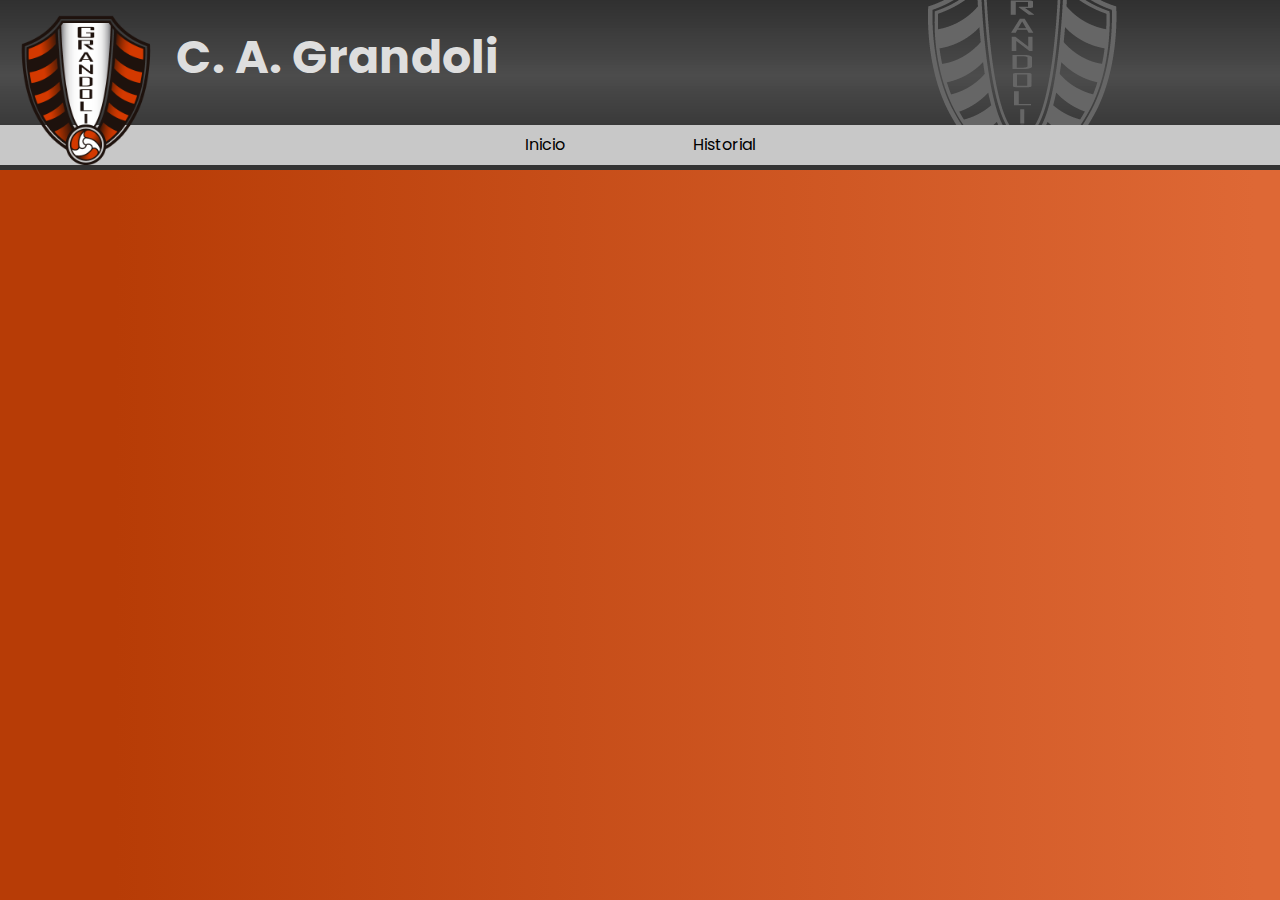
<file: inicio.html>
<!DOCTYPE html>
<html lang="en">
    <head>
        <meta charset="utf-8">
        <link rel="stylesheet" href="styles_1.css">
        <link rel="stylesheet" href="normalize.css">
        <link rel="preconnect" href="https://fonts.googleapis.com">
        <link rel="preconnect" href="https://fonts.gstatic.com" crossorigin>
        <link href="https://fonts.googleapis.com/css2?family=Poppins:wght@600&display=swap" rel="stylesheet">
        <link rel="stylesheet" href="https://cdnjs.cloudflare.com/ajax/libs/font-awesome/6.0.0-beta3/css/all.min.css">
        <link rel="icon" href="Imagenes/Logo/logo.ico" type="image/x-icon">
        <title>C. A. Grandoli</title>
    </head>
    <body>
        <header class="encabezado">
            <div class="encabezado_cont-imagen">
                <a href="inicio.html"><img src="Imagenes/Logo/grandoli.png"></a>
            </div>
            <div class="encabezado_cont-titulo">
                <h1>C. A. Grandoli</h1>
            </div>
        </header>
        <nav class="cont-menu">
                <ul class="menu-list">
                    <li class="menu_item"><a href="inicio.html">Inicio</a></li>
                    <li class="menu_item"><a href="historial.html">Historial</a></li>
                </ul>
        </nav>
        <main class="cont-main">
            <div class="cont-news">
                <a href="index.html/#fecha_22">
                    <section class="last-new">
                        <div class="new_encabezado">
                            <h2></h2>
                        </div>
                        <p></p>
                    </section>
                </a>
            </div>
        </main>
    </body>
</html>
</file>
<file: styles_1.css>
/*  //  BODY  //  */

*{
    font-family: poppins;
    box-sizing: border-box;
    margin: 0;
    padding: 0;
}

body {
    height: 100%;
    background: rgb(183,60,6);
    background: linear-gradient(90deg, rgba(183,60,6,1) 9%, rgba(222,104,53,1) 98%);
}


/*  //  ENCABEZADO  //  */

.encabezado {
    background-image: url(Imagenes/Banner/grandoli_banner.png);
    display: flex;
    height: 125px;
}

.encabezado_cont-imagen {
    z-index: 1;
}

.encabezado_cont-imagen img {
    width: 150px;
    padding: 0px;
    margin-top: 10%;
    margin-left: 7%;
}

.encabezado_cont-titulo {
    margin: 0px 2%;
    font-size: 23px;
    color: #dedede;
}



/*  //  NAVEGADOR  //  */

.cont-menu {
    background: rgb(128,124,122);
    background: linear-gradient(90deg, rgba(200,200,200,1) 60%, rgba(280,280,280,1) 50%, rgba(200,200,200,1) 60%);
    height: 45px;
    display: flex;
    align-items: center;
    border-top: solid 2 px #b73c06;
    border-bottom: solid 5px #333333 ;
    position: sticky;
    top: 0;
}

.menu-list {
    width: 100%;
    display: flex;
    justify-content: center
}


.menu_item a {
    text-decoration: none;
    list-style: none;
    color: black;
}

.menu_item a:hover {
    color:#b73c06;
    border-bottom: #b73c06;
}

li {
    list-style: none;
    margin: 0px 5%;
}


/*  //  MAIN  //  */

.cont-main{
    display: block;
}


/*  //  estilos del HISTORIAL.HTML  //  */


/*  //    Navegador Fechas    //  */


.cont-fechas {
    width: 100%;
    height: 90px;
    top: 175px;
    left: 0;
    overflow: auto ;
    background-color: #ffeeee;
    position: sticky;
    top: 45px;
}

.cont-fechas ul {
    display: flex;
    margin: 0;
}

.fechas_list {
}

.fechas_list li {
    padding: 15px 0px;
    border-bottom: solid #444444 1px;
    text-align: center;
}


.fechas_list a:hover {
    color: #b73c06;
}

.fechas_list a {
    text-decoration: none;
    color: #444444;
    font-size: .9em;
}


/*  //    SECTION    //  */

p {
    display: inline-block;
}

.ubicacion {
    width: 20%;
    display: inline-block;
    margin-left: 3%;
}

.fecha {
    width: 20%;
    display: inline-block;
}

.horario {
    width: 20%;
    display: inline-block;
}

.motivo {
    display: inline-block;
}


/*  //    CONT-SECTION    //  */

.cont-section {
    width: 100%;
}

.contenedor {
    border: solid 3px #444444;
    border-radius: 20px;
    height: 400px;
    width: 95%;
    margin: auto;
    margin-top: 2%;
    margin-bottom: 2%;
    max-height: 400px;
    scroll-margin-top: 190px ;
    background-color: #bbbbbb88;
    box-shadow: 0px 0px 20px 2px black;
}

/*  //    CRONICA ENCABEZADO    //  */

.cont-encabezado {
    background-color: #6f6f5f88;
    border: solid 3px #6f6f5f;
    border-top-right-radius:17px ;
    border-top-left-radius:17px ;
    border-bottom: 2px solid #5e5e4e;
    padding:2% 5%;
}

/*  //    CRONICA DATA    //  */

.match-data {
    background-color: #8a8a7f88;
    padding: 1%;
}

.cronica {
    border-top: solid 2px #556655 ;
    border-bottom: solid 2px #556655;
    padding: 2% 3%;
    height: 150px;
    overflow: auto;
}

.cronica::-webkit-scrollbar {
    width: 1%;
}

.match-info {
    display: flex;
    height: 120px;
    background-color: #8a8a7f88;
    border-bottom-left-radius:20px ;
    border-bottom-right-radius:20px ;
}

/*  //    CRONICA GOLES    //  */

.goles {
    display: inline-block;
    margin-left: 3%;
    margin-top: 1%;
}

.goles h4 {
    display: inline-block;
}

.goles_lista {
    margin-top: 10px;
    display: inline-block;
    width: 15%;
    height: 80%;
}

.goles_lista li {
    padding: 0px;
    font-size: 15px;
}

.goles_lista p {
    margin: 0px;
}

.gol {
    color: #b73c06;
    min-width: 10%;
    text-align: center;
}

/*  //    CRONICA MVP    //  */


.mvp {
    width: 10%;
    min-width: 10%;
}

.mvp h5 {
    display: inline-block;
    margin: 0px;
    margin-top: 25%;
    font-size: .9em;
}

/*  //    CORNICA FORMACION    //  */


.formacion {
    display: inline-block;
    height: 120px;
    padding-left: 10%;
}

.formacion img {
    height:100%;
}

/*  //    CRONICA SUPLENTES    //  */


.suplentes {
    border-top-left-radius: 20px;
    border-bottom-left-radius: 20px;
    width: 10%;
    min-width: 20%;
    background: #ffffffff;
    background: linear-gradient(90deg, #fefeff88 15%, #eeeeef88 25%, #8a8a7f00 90%);
    height: 95%;
    margin: .25% 0px;
    margin-left: 1%;
}

.suplentes-info__encabezado {
    margin: 0;
    border-bottom: solid 2px #b73c06;
    padding: 2px 10%;
    font-size: 15px;

}

.suplentes-info ul {
    margin: 0;
    padding: 0;
}

.suplentes-info li{
    margin: 2% auto;
    padding-left: 5%;
    font-size: .9em;
}


/*  //    ScrollBar Body    //  */

::-webkit-scrollbar {
    width: 10px; /* Ancho del scrollbar vertical */
  }
  
  ::-webkit-scrollbar-thumb {
    background-color: #555; /* Color del "thumb" (el control que se arrastra) */
    border-radius: 5px; /* Bordes redondeados del thumb */
  }
  
  ::-webkit-scrollbar-thumb:hover {
    background-color: #b73c06; /* Color del thumb al pasar el cursor sobre él */
  }
  
  ::-webkit-scrollbar-track {
    background-color: #444444; /* Color del track (el área detrás del thumb) */
  }

  /*//  Diseño Responsivo  //*/


  @media screen and (max-width: 900px){

    /*  //  ENCABEZADO  //  */

.encabezado {
    background-image: url(Imagenes/Banner/grandoli_banner.png);
    display: flex;
    align-items: center;
    height: 100px;
}


.encabezado_cont-imagen img {
    width: 100px;
}

.encabezado_cont-titulo {
    font-size: 20px;
}

/*  //  NAVEGADOR  //  */

.cont-menu {
    height: 45px;
    
}

.menu-list {
    width: 100%;
    display: flex;
}


.menu_item a {
    text-decoration: none;
    list-style: none;
    color: black;
}

.menu_item a:hover {
    color:#b73c06
}

li {
    list-style: none;
    margin: 0px 5%;
}

}


@media screen and (max-width: 700px){

    /*  //  ENCABEZADO  //  */

.encabezado {
    background-image: url(Imagenes/Banner/grandoli_banner.png);
    display: flex;
    align-items: center;
    height: 100px;
}


.encabezado_cont-imagen img {
    width: 100px;
}

.encabezado_cont-titulo {
    font-size: 20px;
}

/*  //  NAVEGADOR  //  */

.cont-menu {
    height: 45px;
    position: sticky;
    top:0;
}

.menu-list {
    width: 100%;
    display: flex;
}


.menu_item a {
    text-decoration: none;
    list-style: none;
    color: black;
}

.menu_item a:hover {
    color:#b73c06
}

li {
    list-style: none;
    margin: 0px 5%;
}

.cont-section {
    height: 900px;
}

.contenedor {
    border: solid 3px #444444;
    border-radius: 20px;
    height: 900px;
    width: 98%;

}

.cont-fechas{
    position: sticky;
    top: 45px;
}

.match-info {
    display: flex;
    background-color: #8a8a7f88;
    border-bottom-left-radius:20px ;
    border-bottom-right-radius:20px ;
}

}
</file>
